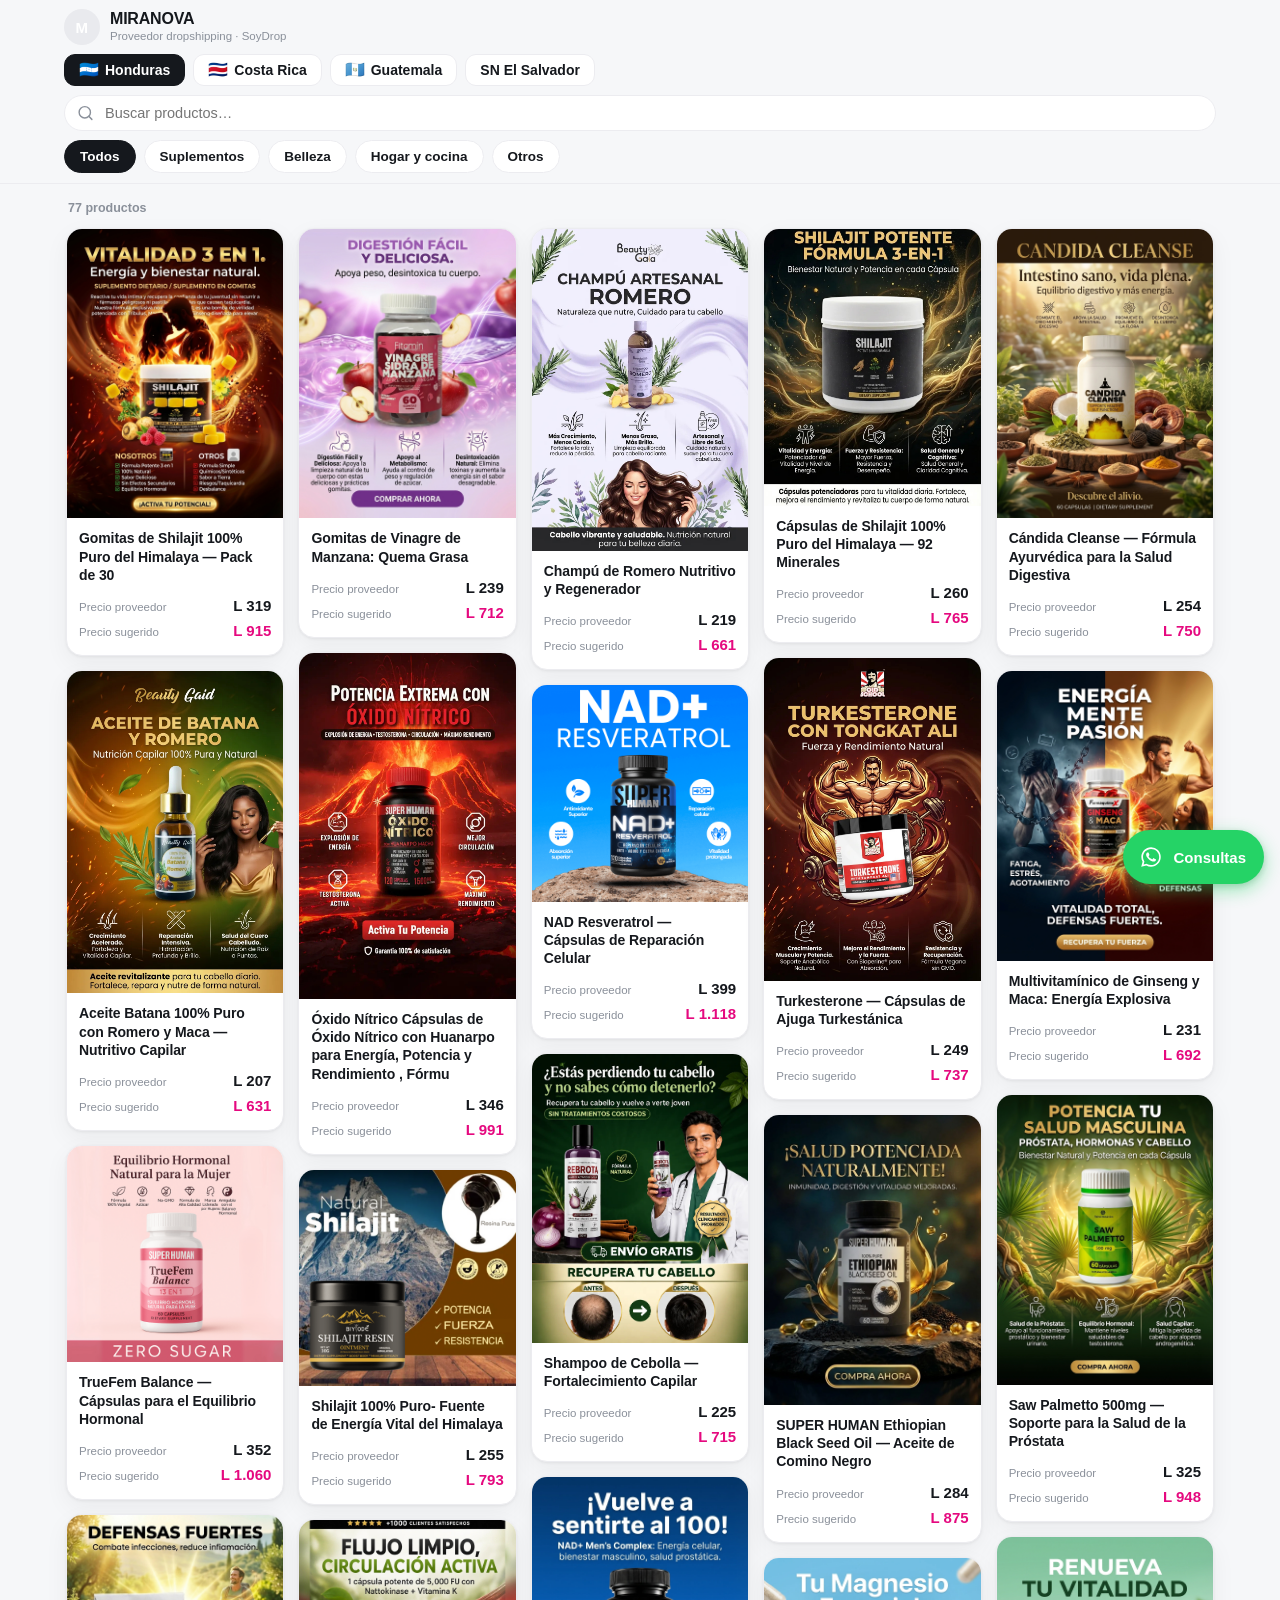
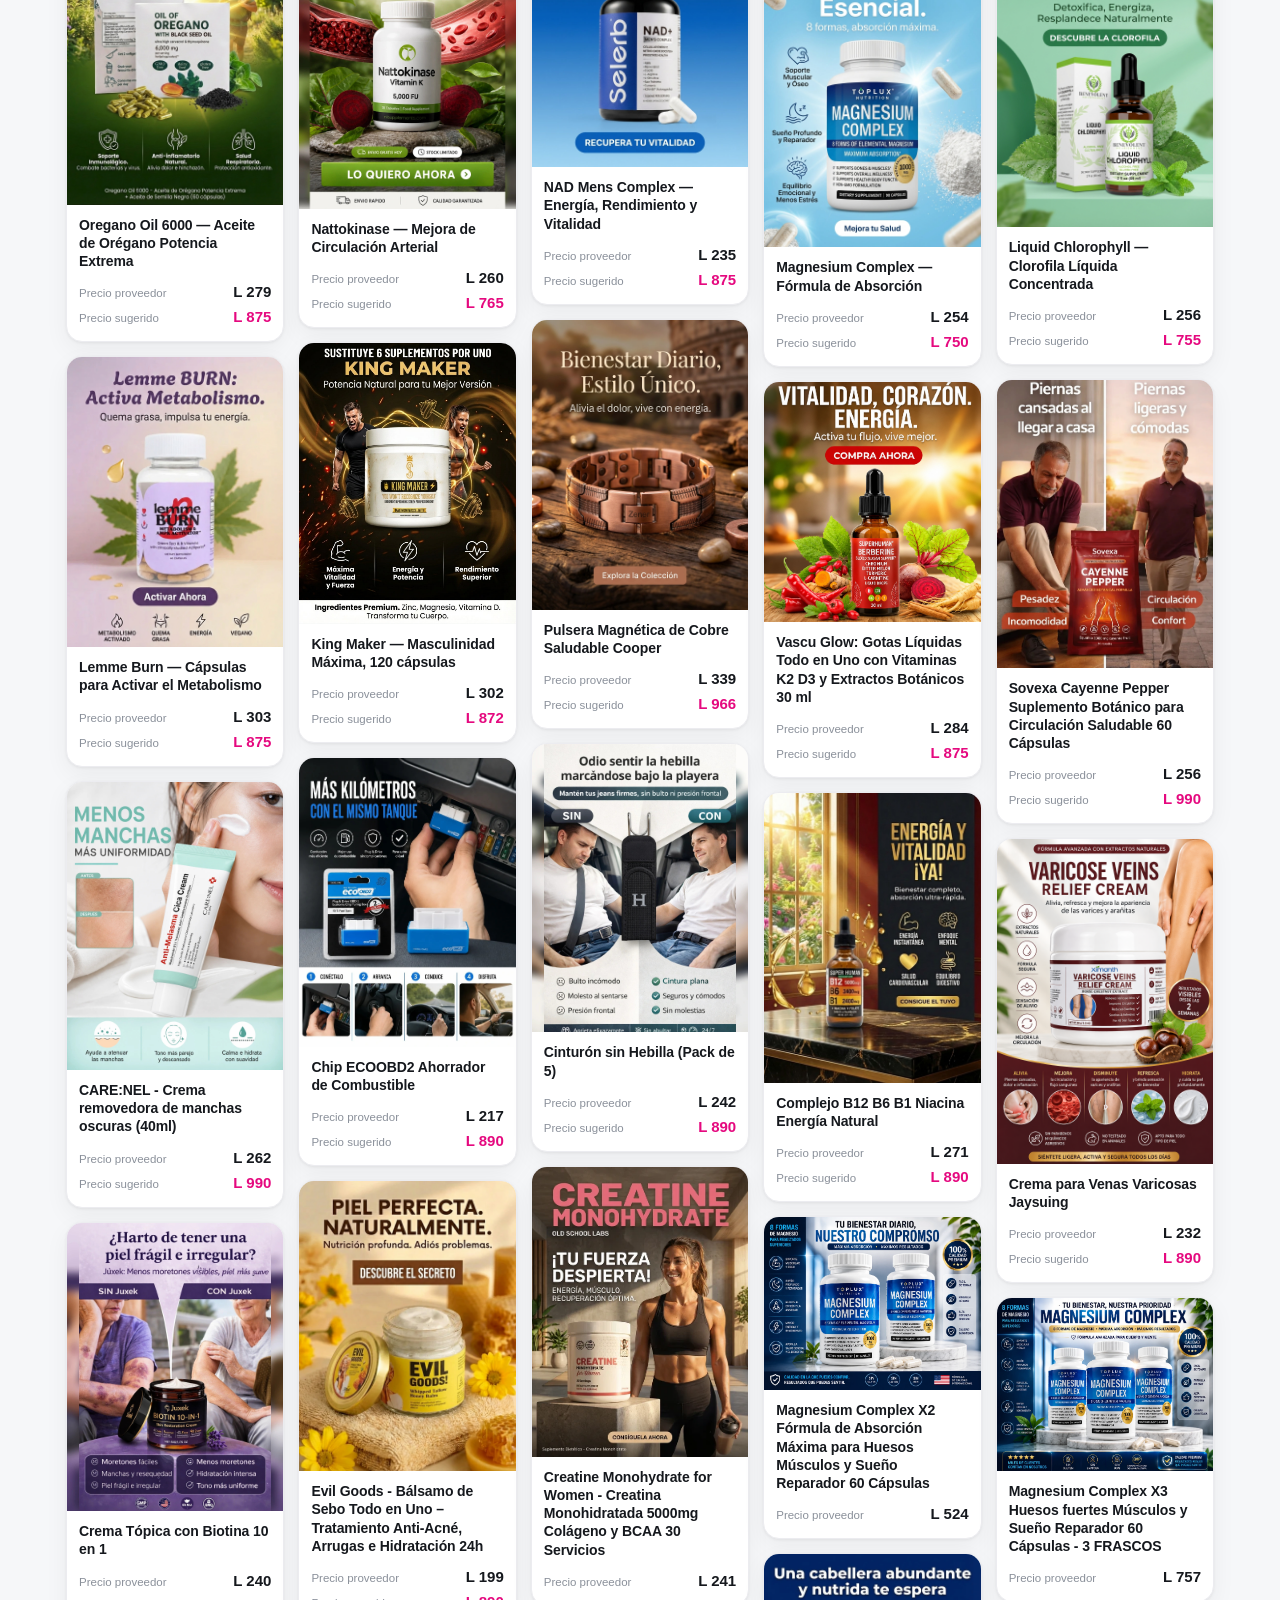
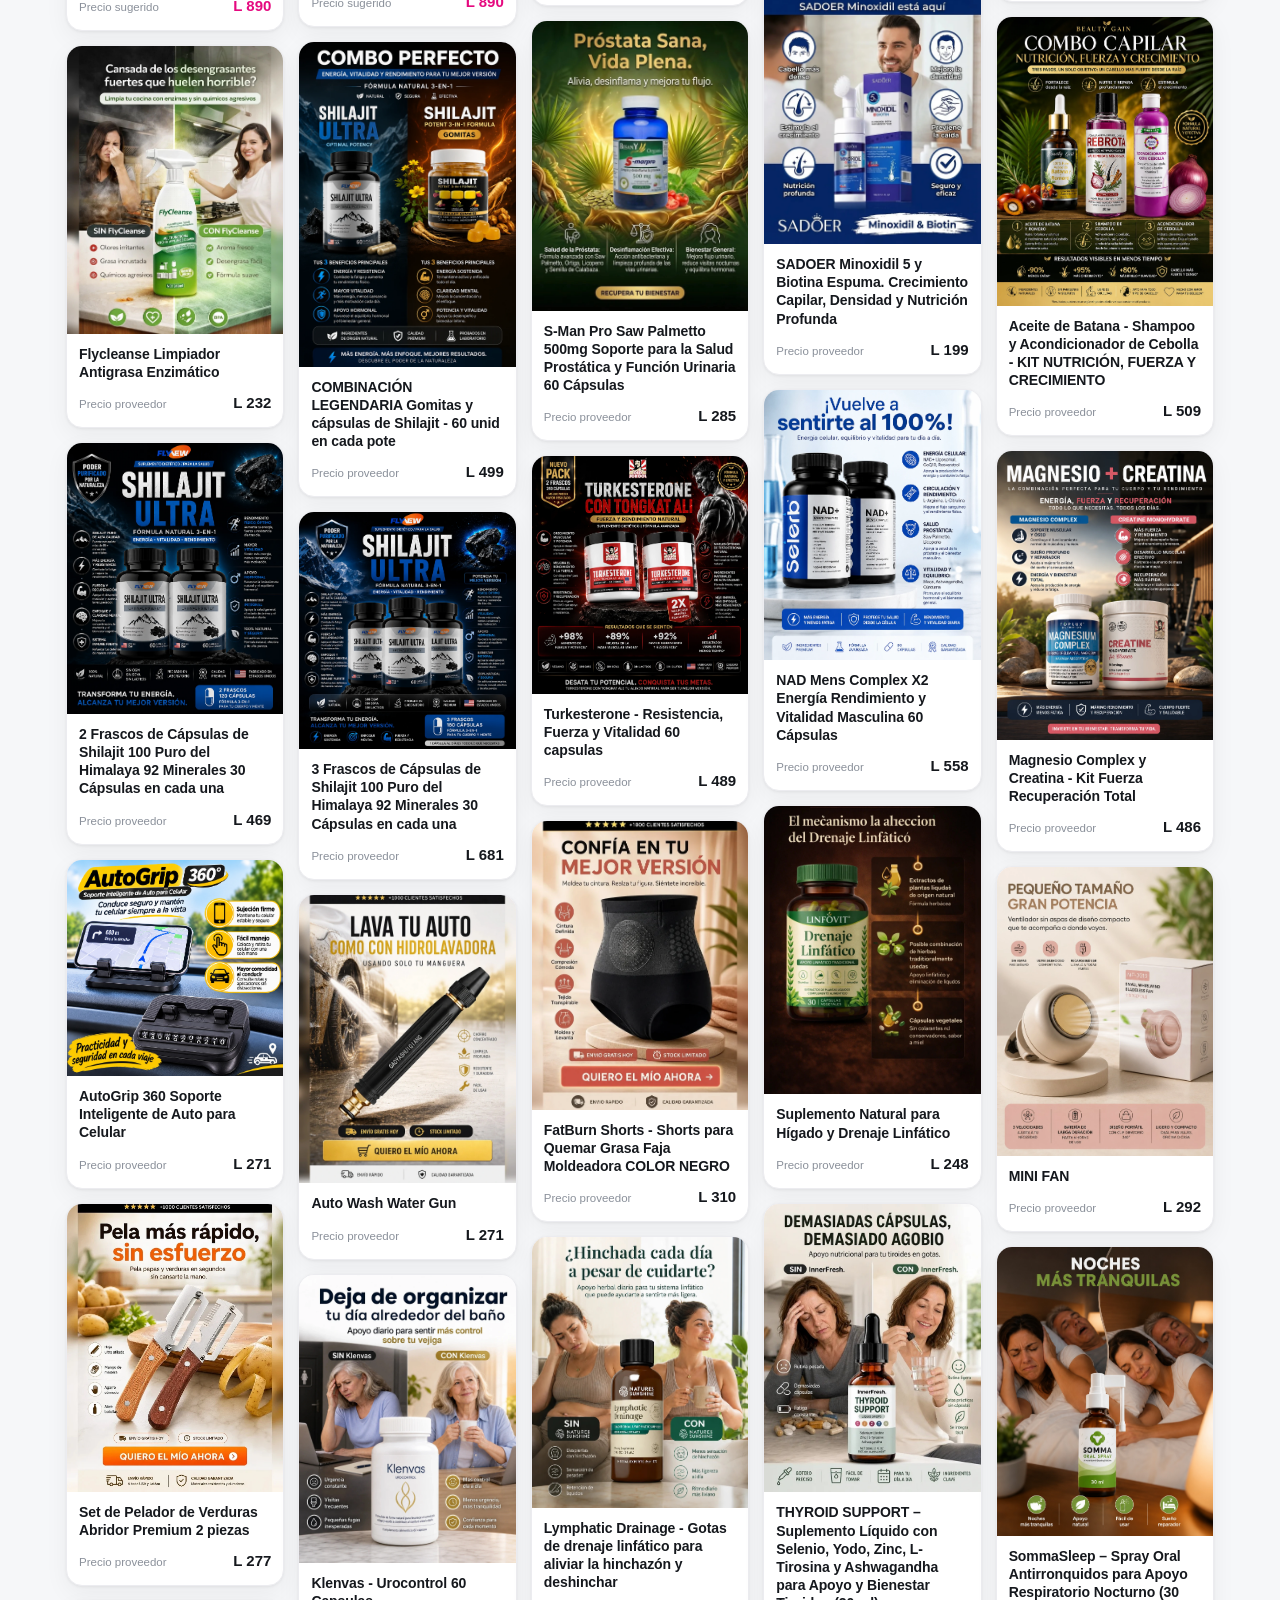
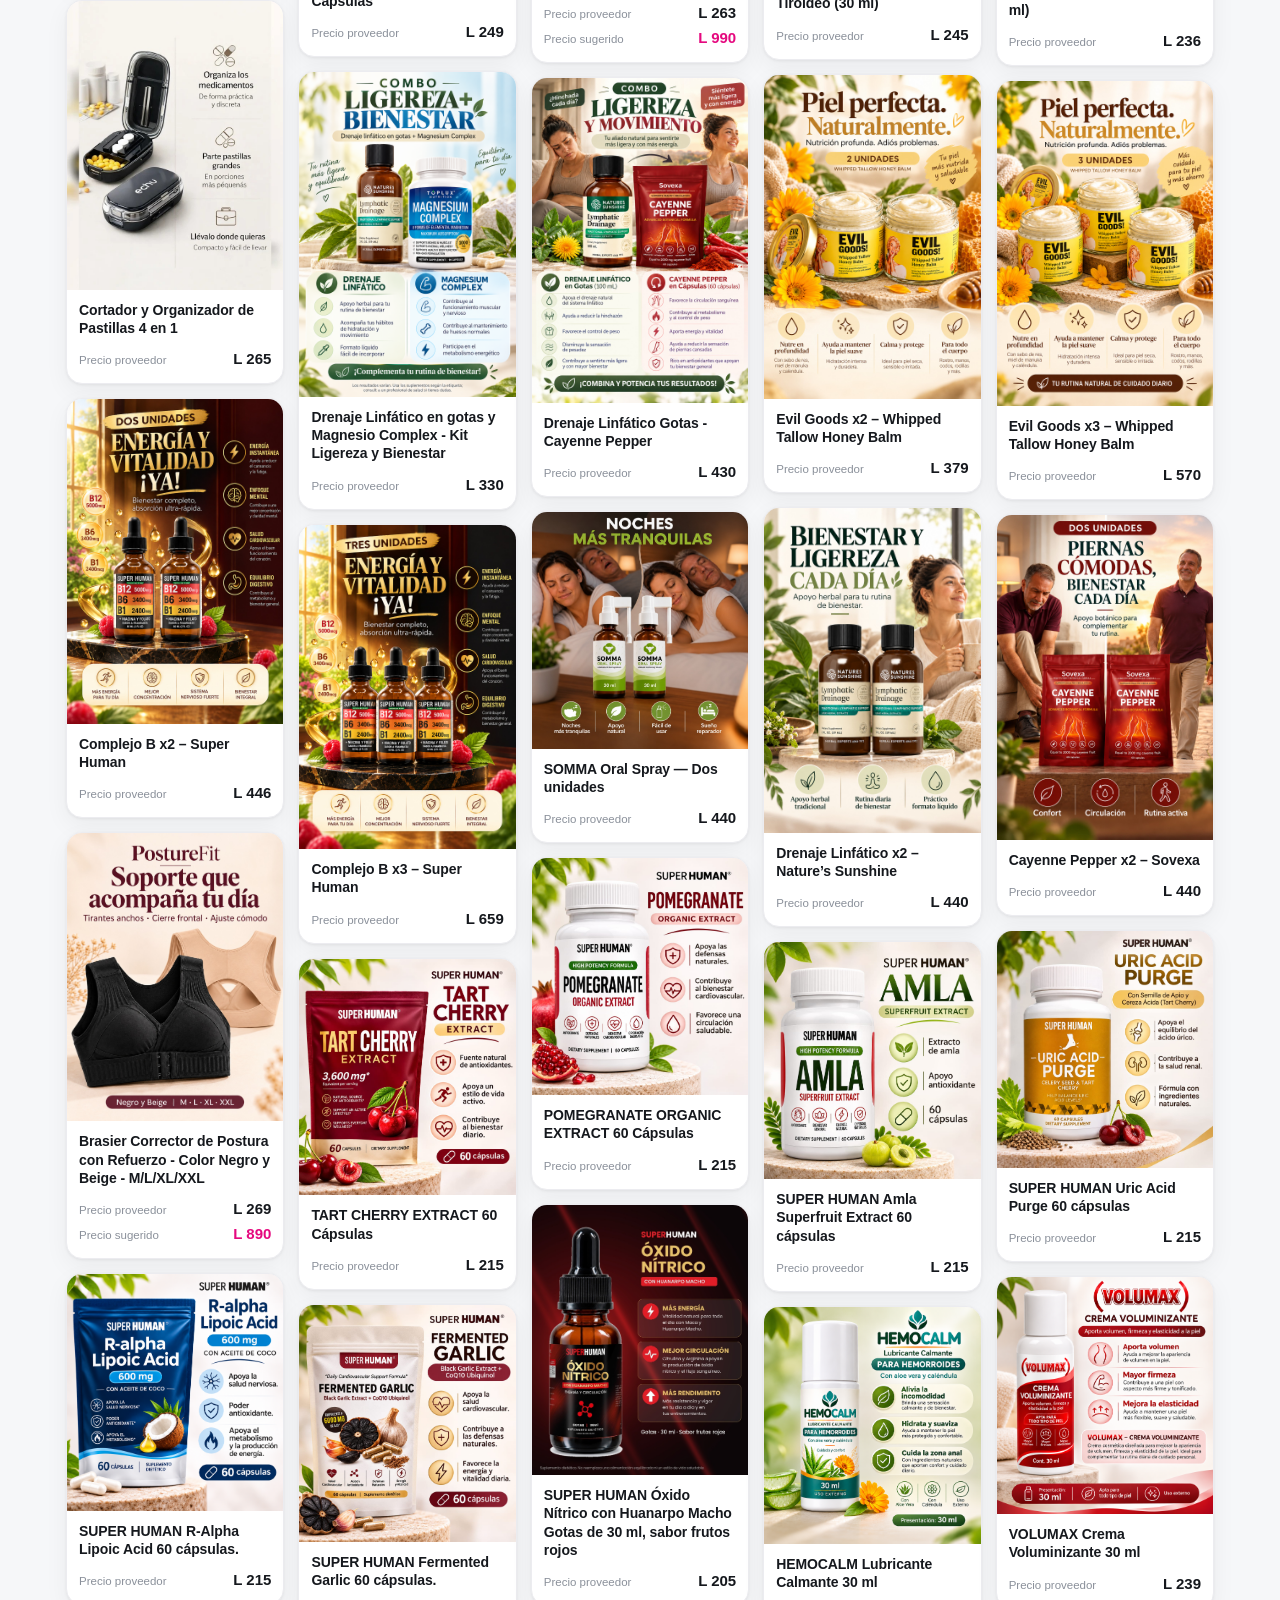
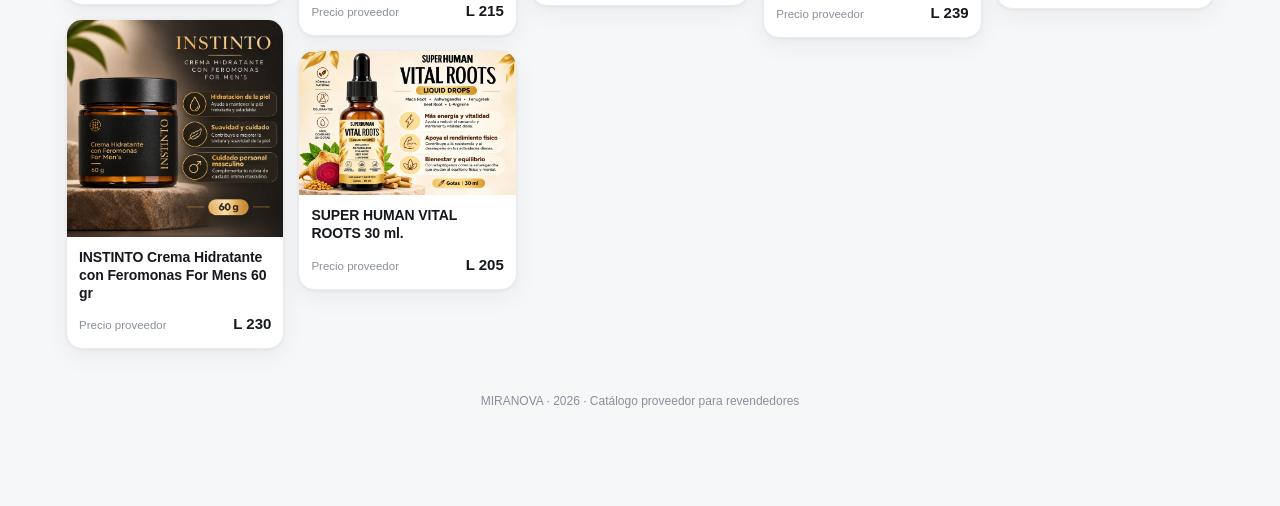
<file: index.html>
<!DOCTYPE html>
<html lang="es">
<head>
  <meta charset="UTF-8" />
  <meta name="viewport" content="width=device-width, initial-scale=1" />
  <title>Catálogo proveedor</title>
  <!-- La raíz redirige a la tienda principal. Cambia el destino si hace falta. -->
  <meta http-equiv="refresh" content="0; url=./miranova/" />
  <link rel="canonical" href="./miranova/" />
  <style>
    body { font-family: -apple-system, BlinkMacSystemFont, "Segoe UI", Roboto, sans-serif;
           background: #f6f7f9; color: #15181d; display: grid; place-items: center;
           min-height: 100vh; margin: 0; }
    a { color: #15181d; }
  </style>
</head>
<body>
  <p>Redirigiendo al catálogo… Si no ocurre, <a href="./miranova/">entra aquí</a>.</p>
  <script>location.replace("./miranova/");</script>
</body>
</html>
</file>
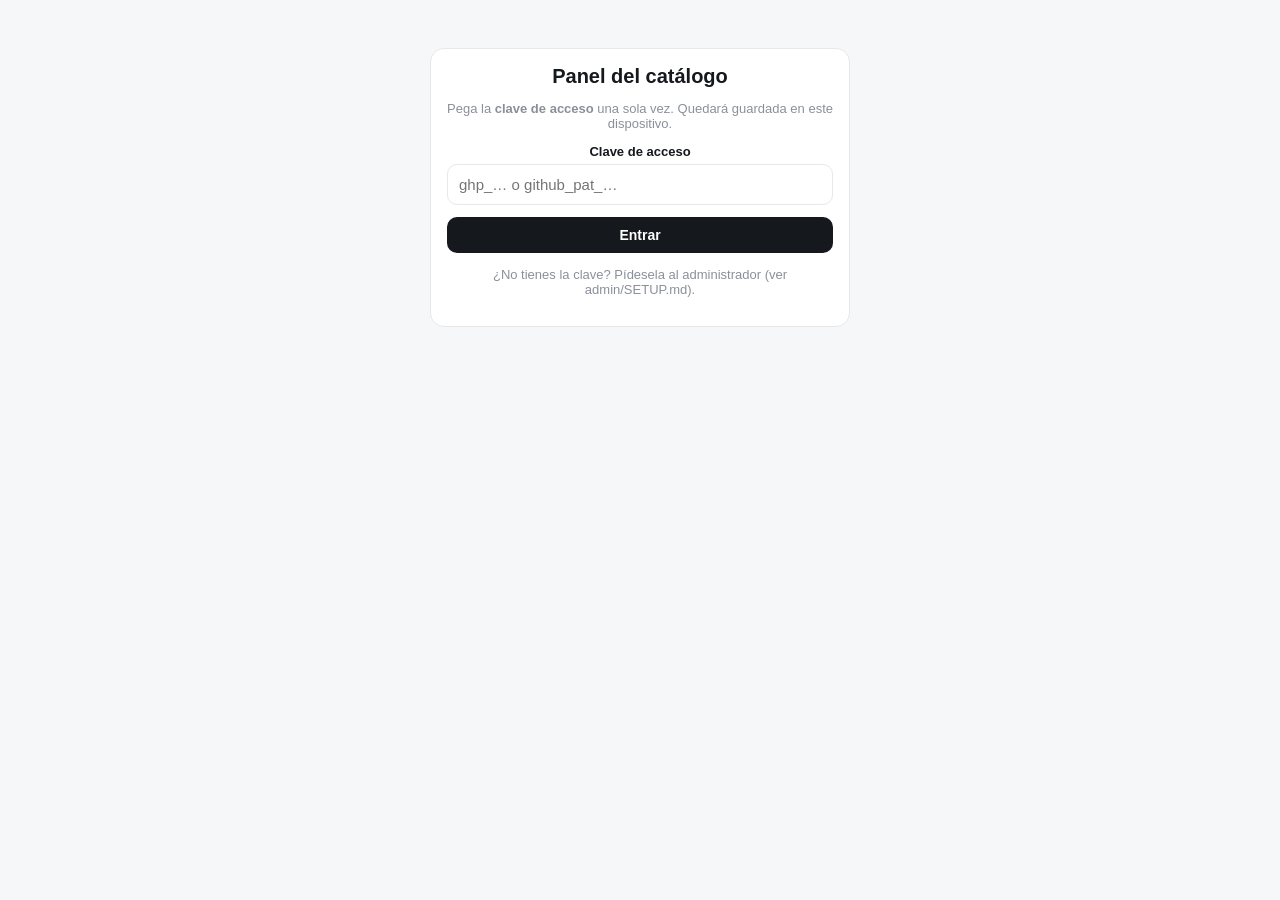
<file: admin/index.html>
<!doctype html>
<html lang="es">
<head>
<meta charset="utf-8" />
<meta name="viewport" content="width=device-width, initial-scale=1, viewport-fit=cover" />
<meta name="robots" content="noindex" />
<title>Panel · Catálogo Drop Miranova</title>
<style>
  :root{ --bg:#f6f7f9; --card:#fff; --text:#15181d; --muted:#8a909a; --line:#e7e8ec;
         --accent:#15181d; --green:#16a34a; --pink:#e5097f; --radius:14px; }
  *{box-sizing:border-box}
  body{margin:0;font-family:-apple-system,BlinkMacSystemFont,"Segoe UI",Roboto,Arial,sans-serif;
       background:var(--bg);color:var(--text);-webkit-font-smoothing:antialiased}
  [hidden]{display:none!important}
  header{position:sticky;top:0;z-index:5;background:#fff;border-bottom:1px solid var(--line);padding:12px 16px;
         display:flex;align-items:center;gap:10px}
  header .title{font-weight:800;font-size:16px}
  header .spacer{flex:1}
  button{font-family:inherit;cursor:pointer}
  .btn{border:none;border-radius:10px;padding:10px 14px;font-weight:700;font-size:14px}
  .btn-primary{background:var(--accent);color:#fff}
  .btn-green{background:var(--green);color:#fff}
  .btn-ghost{background:#fff;border:1px solid var(--line);color:var(--text)}
  .btn-danger{background:#fff;border:1px solid #f0c4c4;color:#c0392b}
  main{max-width:1400px;margin:0 auto;padding:16px}
  .tabs{display:flex;gap:8px;overflow-x:auto;padding-bottom:4px;margin-bottom:14px}
  .tab{flex:0 0 auto;border:1.5px solid var(--line);background:#fff;border-radius:11px;padding:8px 14px;
       font-weight:700;font-size:14px;white-space:nowrap}
  .tab[aria-pressed="true"]{background:var(--accent);color:#fff;border-color:var(--accent)}
  .tab-add{border-style:dashed;color:var(--green)}
  .section-label{font-size:11.5px;font-weight:800;letter-spacing:.06em;text-transform:uppercase;
       color:var(--muted);margin:0 0 6px;display:flex;gap:10px;align-items:baseline;flex-wrap:wrap}
  .page-url{text-transform:none;letter-spacing:0;font-weight:600;color:#1d6ad6;text-decoration:none;
       overflow-wrap:anywhere}
  /* Productos en tarjetas tipo Pinterest: renderList() las reparte en columnas
     (2 en el teléfono, 3 desde 700px, 4 desde 1000px, 5 desde 1250px: mismos
     cortes que el catálogo público) */
  #list.masonry{display:flex;align-items:flex-start;gap:12px}
  .mcol{flex:1 1 0;min-width:0;display:flex;flex-direction:column;gap:12px}
  @media (min-width:700px){ #list.masonry,.mcol{gap:14px} }
  .pcard{background:var(--card);
       border:1px solid var(--line);border-radius:var(--radius);overflow:hidden}
  .pcard .thumb{display:block;width:100%;height:auto;background:#eee}
  .pcard .nophoto{aspect-ratio:1/1;display:grid;place-items:center;background:#f0f1f4;color:var(--muted);
       font-size:13px;font-weight:700}
  .pcard .info{padding:12px 12px 10px}
  .pcard .name{font-weight:700;font-size:14px;line-height:1.3}
  .pcard .meta{color:var(--muted);font-size:12.5px;margin-top:6px}
  .pcard .acts{display:flex;gap:6px;padding:0 12px 12px}
  .pcard .acts .icon-btn:first-child{flex:1}
  .icon-btn{border:1px solid var(--line);background:#fff;border-radius:9px;padding:8px 10px;font-size:13px;font-weight:700}
  label{display:block;font-size:13px;font-weight:700;margin:12px 0 5px}
  input,textarea,select{width:100%;border:1px solid var(--line);border-radius:10px;padding:11px;font-size:15px;
       font-family:inherit;background:#fff;outline:none}
  input:focus,textarea:focus,select:focus{border-color:#cfd2da}
  textarea{min-height:72px;resize:vertical}
  .grid2{display:grid;grid-template-columns:1fr 1fr;gap:10px}
  .card{background:var(--card);border:1px solid var(--line);border-radius:var(--radius);padding:16px}
  .muted{color:var(--muted);font-size:13px}
  .center{max-width:420px;margin:48px auto;text-align:center}
  .center h1{font-size:20px;margin:0 0 6px}
  .toast{position:fixed;left:50%;bottom:20px;transform:translateX(-50%);background:#15181d;color:#fff;
         padding:12px 18px;border-radius:999px;font-weight:700;font-size:14px;z-index:50;box-shadow:0 8px 24px rgba(0,0,0,.25)}
  .preview-img{width:96px;height:96px;border-radius:12px;object-fit:cover;border:1px solid var(--line);margin-top:6px;background:#eee}
  .spin{width:26px;height:26px;border:3px solid var(--line);border-top-color:var(--accent);border-radius:50%;
        animation:s .8s linear infinite;margin:30px auto}
  @keyframes s{to{transform:rotate(360deg)}}
  .bar{display:flex;gap:10px;align-items:center;margin-bottom:14px}
  .bar .count{color:var(--muted);font-size:13px;font-weight:600}
  a.link{color:var(--pink)}

  /* Branding del header */
  .brand-mini{display:flex;align-items:center;gap:9px;min-width:0}
  .logo{width:30px;height:30px;border-radius:8px;background:var(--accent);color:var(--pink);
        display:grid;place-items:center;font-weight:800;font-size:16px;flex:0 0 auto}
  header a.btn{text-decoration:none}
  /* Buscador */
  .admin-search{margin-bottom:14px}
  /* Chip de categoría en cada fila */
  .pcard .meta{display:flex;align-items:center;gap:8px;flex-wrap:wrap}
  .cat{display:inline-block;background:#f0f1f4;color:#555;border-radius:999px;
       padding:2px 9px;font-size:11px;font-weight:700}
  .drop-link{display:inline-block;color:#1d6ad6;font-weight:700;font-size:11.5px;text-decoration:none;
       background:#eaf2fe;border-radius:999px;padding:2px 9px}
  .drop-link:hover{text-decoration:underline}
  .drop-missing{font-size:11px;color:#b98900;background:#fff4d6;border-radius:999px;padding:2px 9px;font-weight:700}
  .prices{margin-top:6px;font-size:13px;line-height:1.55}
  .plabel{color:var(--muted)}
  .prices b{color:var(--text);font-weight:800}
  .prices b.psug{color:var(--pink)}
  /* Modal de confirmación */
  .modal-backdrop{position:fixed;inset:0;background:rgba(8,10,14,.5);z-index:60;
       display:flex;align-items:center;justify-content:center;padding:20px}
  .modal{background:#fff;border-radius:18px;max-width:380px;width:100%;padding:22px;text-align:center;
       box-shadow:0 20px 60px rgba(0,0,0,.3)}
  .modal-icon{font-size:34px}
  .modal h3{margin:8px 0 4px;font-size:18px}
  .modal .modal-actions{display:flex;gap:10px;margin-top:18px}
  .modal .modal-actions .btn{flex:1}
  .btn-del-confirm{background:#dc2626;color:#fff;border:none}
  /* Modal del formulario (editar/agregar) */
  .modal-form{max-width:560px;width:100%;max-height:90vh;overflow-y:auto;text-align:left;position:relative}
  .modal-form h2{font-size:18px}
  .modal-x{position:absolute;top:10px;right:12px;border:none;background:#f0f1f4;border-radius:50%;
       width:32px;height:32px;font-size:20px;line-height:1;color:#333;display:grid;place-items:center}
</style>
</head>
<body>

<!-- LOGIN -->
<section id="login" class="center" hidden>
  <div class="card">
    <h1>Panel del catálogo</h1>
    <p class="muted">Pega la <b>clave de acceso</b> una sola vez. Quedará guardada en este dispositivo.</p>
    <label for="token">Clave de acceso</label>
    <input id="token" type="password" placeholder="ghp_… o github_pat_…" autocomplete="off" />
    <div style="height:12px"></div>
    <button class="btn btn-primary" id="login-btn" style="width:100%">Entrar</button>
    <p id="login-err" class="muted" style="color:#c0392b" hidden></p>
    <p class="muted" style="margin-top:14px">¿No tienes la clave? Pídesela al administrador (ver <span class="link">admin/SETUP.md</span>).</p>
  </div>
</section>

<!-- APP -->
<div id="app" hidden>
  <header>
    <div class="brand-mini">
      <span class="logo">M</span>
      <span class="title">Panel del catálogo</span>
    </div>
    <span class="spacer"></span>
    <a class="btn btn-ghost" id="view-link" href="../soydrop/" target="_blank" rel="noopener">Ver catálogo ↗</a>
    <button class="btn btn-ghost" id="logout">Salir</button>
  </header>
  <main>
    <div class="section-label">Plataforma <a class="page-url" id="page-url" target="_blank" rel="noopener"></a></div>
    <div id="ptabs" class="tabs"></div>
    <div class="section-label">País</div>
    <div id="tabs" class="tabs"></div>

    <!-- LISTA -->
    <section id="list-view">
      <div class="bar">
        <button class="btn btn-green" id="add-btn">+ Agregar producto</button>
        <span class="spacer" style="flex:1"></span>
        <span class="count" id="count"></span>
      </div>
      <input id="search" class="admin-search" type="search" placeholder="🔎 Buscar producto…" autocomplete="off" />
      <div id="list"></div>
    </section>

    <!-- FORM (popup) -->
    <div class="modal-backdrop" id="form-view" hidden>
      <div class="modal modal-form">
        <button class="modal-x" id="form-x" aria-label="Cerrar">×</button>
        <h2 id="form-title" style="margin:0 0 4px">Nuevo producto</h2>
        <p class="muted" id="form-country" style="margin:0 0 8px"></p>
        <label>Título *</label>
        <input id="f-title" type="text" placeholder="Nombre del producto" />
        <label>Descripción</label>
        <textarea id="f-desc" placeholder="Reseña corta para el detalle"></textarea>
        <div class="grid2">
          <div>
            <label>Precio proveedor <span id="lbl-prov" class="muted"></span></label>
            <input id="f-prov" type="number" step="0.01" inputmode="decimal" />
          </div>
          <div>
            <label>Precio sugerido <span id="lbl-sug" class="muted"></span></label>
            <input id="f-sug" type="number" step="0.01" inputmode="decimal" />
          </div>
        </div>
        <label>Categoría</label>
        <select id="f-cat">
          <option value="suplementos">Suplementos</option>
          <option value="belleza">Belleza</option>
          <option value="hogar">Hogar y cocina</option>
          <option value="otros">Otros</option>
        </select>
        <label><span id="lbl-drop">Link del producto</span> <span class="muted">(URL del producto en la plataforma)</span></label>
        <input id="f-drop" type="url" inputmode="url" placeholder="https://…" autocomplete="off" />
        <label>Foto del producto</label>
        <input id="f-img" type="file" accept="image/*" />
        <img id="f-preview" class="preview-img" hidden alt="" />
        <div style="height:16px"></div>
        <div style="display:flex;gap:10px">
          <button class="btn btn-green" id="save-btn">Guardar</button>
          <button class="btn btn-ghost" id="cancel-btn">Cancelar</button>
        </div>
      </div>
    </div>

    <!-- NUEVO PAÍS (popup) -->
    <div class="modal-backdrop" id="country-view" hidden>
      <div class="modal modal-form">
        <button class="modal-x" id="country-x" aria-label="Cerrar">×</button>
        <h2 style="margin:0 0 4px">Nuevo país</h2>
        <p class="muted" id="country-hint" style="margin:0 0 8px"></p>
        <label for="c-name">Nombre del país *</label>
        <input id="c-name" type="text" placeholder="Ej.: El Salvador" autocomplete="off" />
        <label for="c-flag">Bandera <span class="muted">(emoji, opcional)</span></label>
        <input id="c-flag" type="text" placeholder="🇸🇻" autocomplete="off" maxlength="8" />
        <label for="c-cur">Moneda</label>
        <select id="c-cur"></select>
        <div style="height:16px"></div>
        <div style="display:flex;gap:10px">
          <button class="btn btn-green" id="c-save">Agregar país</button>
          <button class="btn btn-ghost" id="c-cancel">Cancelar</button>
        </div>
      </div>
    </div>

    <!-- NUEVA PLATAFORMA (popup) -->
    <div class="modal-backdrop" id="platform-view" hidden>
      <div class="modal modal-form">
        <button class="modal-x" id="platform-x" aria-label="Cerrar">×</button>
        <h2 style="margin:0 0 4px">Nueva plataforma</h2>
        <p class="muted" style="margin:0 0 8px">Tendrá su propio catálogo con su propia dirección web, y sus propios países y productos.</p>
        <label for="pl-name">Nombre de la plataforma *</label>
        <input id="pl-name" type="text" placeholder="Ej.: Rocket" autocomplete="off" />
        <p class="muted" style="margin:6px 0 0">Dirección: <b id="pl-url">…</b></p>
        <label for="pl-cta">Texto del botón del producto <span class="muted">(opcional)</span></label>
        <input id="pl-cta" type="text" placeholder="Ver en …" autocomplete="off" />
        <div style="height:16px"></div>
        <div style="display:flex;gap:10px">
          <button class="btn btn-green" id="pl-save">Agregar plataforma</button>
          <button class="btn btn-ghost" id="pl-cancel">Cancelar</button>
        </div>
      </div>
    </div>

    <div id="loading" hidden><div class="spin"></div></div>
  </main>
</div>

<!-- Modal de confirmación de borrado (2 pasos) -->
<div class="modal-backdrop" id="del-modal" hidden>
  <div class="modal" role="alertdialog" aria-modal="true">
    <div class="modal-icon">🗑️</div>
    <h3>¿Eliminar este producto?</h3>
    <p class="muted" id="del-name" style="margin:4px 0 0"></p>
    <p class="muted" style="margin:8px 0 0">Esta acción no se puede deshacer.</p>
    <div class="modal-actions">
      <button class="btn btn-ghost" id="del-cancel">Cancelar</button>
      <button class="btn btn-del-confirm" id="del-confirm">Sí, eliminar</button>
    </div>
  </div>
</div>

<script>
/* ============================================================================
   Panel de administración del Catálogo Drop Miranova.
   Edita los productos por país y guarda directo en GitHub (sin servidor).
   La "clave de acceso" es un token de GitHub guardado solo en este navegador.
   ============================================================================ */
(function(){
  "use strict";
  var REPO = "frankzk/catalgo-drop-miranova";
  var BRANCH = "claude/new-session-pm108s";
  var IMG_DIR = "miranova/data/images/";      // ruta en el repositorio
  var IMG_PREFIX = "data/images/";            // ruta guardada en el JSON
  // Plataformas (SoyDrop, Dropi…): miranova/data/platforms.json. Cada una tiene
  // su página /<id>/ y su propia lista de países (countriesPath), y cada país
  // su propio archivo de productos. Todo lo leen también los catálogos.
  var DATA_ROOT = "miranova/";
  var PLATFORMS_FILE = DATA_ROOT + "data/platforms.json";
  var PAGE_TEMPLATE = "soydrop/index.html";   // plantilla para páginas nuevas
  var RESERVED_IDS = ["admin","miranova","kenku","data","soydrop","dropi","assets","images"];
  var DEFAULT_PLATFORMS = [
    { id:"soydrop", label:"SoyDrop", countriesPath:"data/countries.json", ctaText:"Ver en SoyDrop.com" }
  ];
  var platformList = DEFAULT_PLATFORMS.slice();
  var platformsSha = null;
  var platform = platformList[0];
  var CURRENCIES = [
    ["HNL","L","Lempira (Honduras)"], ["CRC","₡","Colón (Costa Rica)"], ["GTQ","Q","Quetzal (Guatemala)"],
    ["USD","$","Dólar (El Salvador, Ecuador, Panamá…)"], ["NIO","C$","Córdoba (Nicaragua)"],
    ["PAB","B/.","Balboa (Panamá)"], ["MXN","$","Peso mexicano"], ["DOP","RD$","Peso dominicano"],
    ["COP","$","Peso colombiano"], ["PEN","S/","Sol (Perú)"], ["CLP","$","Peso chileno"],
    ["ARS","$","Peso argentino"], ["BOB","Bs","Boliviano"], ["PYG","₲","Guaraní (Paraguay)"],
    ["UYU","$U","Peso uruguayo"], ["EUR","€","Euro (España)"]
  ];
  var countryList = [];                           // formato del catálogo
  var countriesSha = null;
  var COUNTRIES = [];                             // formato del panel (derivado)
  function syncCountries(){
    COUNTRIES = countryList.map(function(c){
      return { id:c.id, name:c.label, label:(c.flag?c.flag+" ":"")+c.label,
               file:DATA_ROOT+c.productsPath, currency:c.currency, sym:c.symbol||c.currency };
    });
  }
  var API = "https://api.github.com/repos/" + REPO;
  var SITE_IMG_BASE = "../miranova/";  // para previsualizar imágenes existentes desde /admin

  var CAT_LABELS = { suplementos:"Suplementos", belleza:"Belleza", hogar:"Hogar y cocina", otros:"Otros" };
  var token = localStorage.getItem("miranova_token") || "";
  var active = null;   // país activo (null si la plataforma aún no tiene países)
  var state = {};  // por archivo de país: { products, sha }
  var editIndex = -1;
  var delIndex = -1;
  var searchTerm = "";
  var pendingImageDataUrl = null;

  var $ = function(id){ return document.getElementById(id); };

  /* --------- helpers base64 / utf8 --------- */
  function b64EncodeUtf8(str){
    var bytes = new TextEncoder().encode(str), bin = "";
    for (var i=0;i<bytes.length;i++) bin += String.fromCharCode(bytes[i]);
    return btoa(bin);
  }
  function b64DecodeUtf8(b64){
    var bin = atob(b64.replace(/\n/g,"")), bytes = new Uint8Array(bin.length);
    for (var i=0;i<bin.length;i++) bytes[i] = bin.charCodeAt(i);
    return new TextDecoder().decode(bytes);
  }
  function slugify(s){
    return (s||"producto").toLowerCase().normalize("NFD").replace(/[\u0300-\u036f]/g,"")
      .replace(/[^a-z0-9]+/g,"-").replace(/^-+|-+$/g,"").slice(0,40) || "producto";
  }

  /* --------- GitHub API --------- */
  function gh(path, opts){
    opts = opts || {};
    return fetch(API + path, {
      method: opts.method || "GET",
      headers: {
        "Authorization": "Bearer " + token,
        "Accept": "application/vnd.github+json",
        "Content-Type": "application/json"
      },
      body: opts.body ? JSON.stringify(opts.body) : undefined
    });
  }
  function getFile(repoPath){
    return gh("/contents/" + repoPath + "?ref=" + encodeURIComponent(BRANCH)).then(function(r){
      if (r.status === 404) return { json:{products:[]}, sha:null };
      if (!r.ok) throw new Error("No se pudo leer " + repoPath + " (" + r.status + ")");
      return r.json().then(function(d){
        var obj = JSON.parse(b64DecodeUtf8(d.content));
        return { json: obj, sha: d.sha };
      });
    });
  }
  function putFile(repoPath, contentStr, sha, message){
    var body = { message: message, content: b64EncodeUtf8(contentStr), branch: BRANCH };
    if (sha) body.sha = sha;
    return gh("/contents/" + repoPath, { method:"PUT", body: body }).then(function(r){
      if (!r.ok) return r.json().then(function(e){ throw new Error(e.message || "Error al guardar"); });
      return r.json();
    });
  }
  function putImage(repoPath, base64, message){
    var body = { message: message, content: base64, branch: BRANCH };
    return gh("/contents/" + repoPath, { method:"PUT", body: body }).then(function(r){
      if (!r.ok) return r.json().then(function(e){ throw new Error(e.message || "Error al subir la foto"); });
      return r.json();
    });
  }

  /* --------- UI --------- */
  function toast(msg){
    var t = document.createElement("div"); t.className="toast"; t.textContent=msg;
    document.body.appendChild(t); setTimeout(function(){ t.remove(); }, 3200);
  }
  function showLoading(on){ $("loading").hidden = !on; }

  function renderTabs(){
    $("ptabs").innerHTML = platformList.map(function(p){
      return '<button class="tab" data-pid="'+esc(p.id)+'" aria-pressed="'+(p.id===platform.id)+'">'+esc(p.label)+'</button>';
    }).join("") + '<button class="tab tab-add" id="add-platform">+ Plataforma</button>';
    $("tabs").innerHTML = COUNTRIES.map(function(c){
      return '<button class="tab" data-id="'+esc(c.id)+'" aria-pressed="'+(!!active && c.id===active.id)+'">'+esc(c.label)+'</button>';
    }).join("") + '<button class="tab tab-add" id="add-country">+ País</button>';
    var url = pageUrl(platform.id);
    $("view-link").href = "../" + platform.id + "/";
    $("page-url").href = url; $("page-url").textContent = url.replace(/^https:\/\//, "");
  }
  function pageUrl(id){
    return location.origin + location.pathname.replace(/admin\/?(index\.html)?$/, "") + id + "/";
  }

  /* --------- plataformas --------- */
  function countriesFile(){ return DATA_ROOT + platform.countriesPath; }
  function loadPlatforms(){
    return getFile(PLATFORMS_FILE).then(function(res){
      var list = res.json && res.json.platforms;
      if (Array.isArray(list) && list.length) platformList = list;
      platformsSha = res.sha;
      var saved = localStorage.getItem("miranova_platform");
      platform = platformList.filter(function(p){ return p.id===saved; })[0] || platformList[0];
    });
  }
  // Cambia de plataforma: carga su lista de países y el primer país.
  function selectPlatform(p){
    platform = p; active = null; countryList = []; countriesSha = null; syncCountries();
    try { localStorage.setItem("miranova_platform", p.id); } catch(e){}
    searchTerm = ""; $("search").value = "";
    showLoading(true); $("list").innerHTML = ""; renderTabs();
    return loadCountries().then(function(){ renderTabs(); loadCountry(); })
      .catch(function(e){ showLoading(false); alert(e.message); });
  }
  function openPlatformForm(){
    $("pl-name").value = ""; $("pl-cta").value = ""; $("pl-url").textContent = "…";
    $("platform-view").hidden = false; $("pl-name").focus();
  }
  function closePlatformForm(){ $("platform-view").hidden = true; }
  function addPlatform(){
    var name = $("pl-name").value.trim();
    if(!name){ alert("Escribe el nombre de la plataforma."); return; }
    var id = slugify(name);
    if(platformList.some(function(p){ return p.id===id; })){ alert("Esa plataforma ya existe."); return; }
    if(RESERVED_IDS.indexOf(id)!==-1){ alert("Ese nombre está reservado; prueba con otro."); return; }
    var entry = { id:id, label:name, countriesPath:"data/"+id+"/countries.json",
                  ctaText: $("pl-cta").value.trim() || ("Ver en " + name) };
    var btn = $("pl-save"); btn.disabled = true; btn.textContent = "Guardando…";
    function done(){ btn.disabled = false; btn.textContent = "Agregar plataforma"; }
    // 1) su lista de países (vacía), 2) su página /<id>/ copiando la de
    // SoyDrop con otra plataforma, 3) la lista de plataformas.
    var cfile = DATA_ROOT + entry.countriesPath;
    getFile(cfile).then(function(res){
      if(res.sha) return;
      return putFile(cfile, JSON.stringify({ countries: [] }, null, 2) + "\n", null, "admin: crear plataforma " + name);
    }).then(function(){
      return gh("/contents/" + id + "/index.html?ref=" + encodeURIComponent(BRANCH)).then(function(r){
        if(r.ok) return;
        return getRaw(PAGE_TEMPLATE).then(function(html){
          html = html.replace('CATALOG_PLATFORM = "soydrop"', 'CATALOG_PLATFORM = "' + id + '"')
                     .replace('/soydrop/"', '/' + id + '/"');
          return putFile(id + "/index.html", html, null, "admin: página de " + name);
        });
      });
    }).then(function(){
      return savePlatforms(platformList.concat([entry]), "admin: agregar plataforma " + name);
    }).then(function(){
      done(); closePlatformForm();
      selectPlatform(platformList.filter(function(p){ return p.id===id; })[0]);
      toast("✅ Plataforma agregada. Su página estará lista en ~1 minuto.");
    }).catch(function(e){ done(); alert("Error: "+e.message); });
  }
  function savePlatforms(list, message){
    var contentStr = JSON.stringify({ platforms: list }, null, 2) + "\n";
    return putFile(PLATFORMS_FILE, contentStr, platformsSha, message).then(function(resp){
      platformList = list; platformsSha = resp.content.sha;
    });
  }
  function getRaw(repoPath){
    return gh("/contents/" + repoPath + "?ref=" + encodeURIComponent(BRANCH)).then(function(r){
      if (!r.ok) throw new Error("No se pudo leer " + repoPath + " (" + r.status + ")");
      return r.json().then(function(d){ return b64DecodeUtf8(d.content); });
    });
  }

  /* --------- países (de la plataforma activa) --------- */
  function loadCountries(){
    return getFile(countriesFile()).then(function(res){
      var list = res.json && res.json.countries;
      countryList = Array.isArray(list) ? list : [];
      countriesSha = res.sha;
      syncCountries();
      active = COUNTRIES.filter(function(c){ return active && c.id===active.id; })[0] || COUNTRIES[0] || null;
    });
  }
  function saveCountries(list, message){
    var contentStr = JSON.stringify({ countries: list }, null, 2) + "\n";
    return putFile(countriesFile(), contentStr, countriesSha, message).then(function(resp){
      countryList = list; countriesSha = resp.content.sha; syncCountries();
    });
  }
  function openCountryForm(){
    $("c-name").value = ""; $("c-flag").value = ""; $("c-cur").value = "USD";
    $("country-hint").textContent = "Se agrega al catálogo de " + platform.label + ", con su propia lista de productos.";
    $("country-view").hidden = false; $("c-name").focus();
  }
  function closeCountryForm(){ $("country-view").hidden = true; }
  function addCountry(){
    var name = $("c-name").value.trim();
    if(!name){ alert("Escribe el nombre del país."); return; }
    var id = slugify(name);
    if(COUNTRIES.some(function(c){ return c.id===id; })){ alert("Ese país ya existe en " + platform.label + "."); return; }
    var cur = CURRENCIES.filter(function(x){ return x[0]===$("c-cur").value; })[0];
    // Los países van junto a la lista de la plataforma: data/<país>.json en
    // SoyDrop, data/dropi/<país>.json en Dropi, etc.
    var dir = platform.countriesPath.replace(/[^\/]*$/, "");
    var entry = { id:id, label:name, flag:$("c-flag").value.trim(), currency:cur[0], symbol:cur[1],
                  productsPath: dir + id + ".json" };
    var btn = $("c-save"); btn.disabled = true; btn.textContent = "Guardando…";
    function done(){ btn.disabled = false; btn.textContent = "Agregar país"; }
    var pfile = DATA_ROOT + entry.productsPath;
    // 1) archivo de productos vacío (si no existe), 2) lista de países.
    getFile(pfile).then(function(res){
      if(res.sha) return;
      return putFile(pfile, JSON.stringify({ products: [] }, null, 2) + "\n",
                     null, "admin: crear catálogo de " + name + " (" + platform.label + ")");
    }).then(function(){
      return saveCountries(countryList.concat([entry]), "admin: agregar país " + name + " (" + platform.label + ")");
    }).then(function(){
      done(); closeCountryForm();
      active = COUNTRIES.filter(function(c){ return c.id===id; })[0];
      searchTerm=""; $("search").value="";
      renderTabs(); loadCountry();
      toast("✅ País agregado. Aparece en el catálogo en ~1 minuto.");
    }).catch(function(e){ done(); alert("Error: "+e.message); });
  }
  // Solo se ofrece con el país vacío; su archivo de productos se conserva.
  function removeCountry(){
    if(!confirm("¿Quitar " + active.name + " del catálogo de " + platform.label + "?")) return;
    var id = active.id;
    showLoading(true);
    saveCountries(countryList.filter(function(c){ return c.id!==id; }), "admin: quitar país " + active.name + " (" + platform.label + ")")
      .then(function(){
        showLoading(false); active = COUNTRIES[0] || null;
        renderTabs(); loadCountry(); toast("País quitado.");
      }).catch(function(e){ showLoading(false); alert("Error: "+e.message); });
  }

  function fmt(n, sym){ if(n==null||n==="") return ""; return sym+" "+Number(n).toLocaleString("es"); }

  function renderList(){
    $("list").className = "";
    $("add-btn").hidden = $("search").hidden = !active;
    if(!active){
      $("count").textContent = "";
      $("list").innerHTML = '<p class="muted">'+esc(platform.label)+' aún no tiene países. Toca “+ País” para agregar el primero.</p>';
      return;
    }
    var st = state[active.file] || { products:[] };
    var ps = st.products || [];
    $("count").textContent = ps.length + (ps.length===1?" producto":" productos");
    if(!ps.length){
      $("list").innerHTML = '<p class="muted">Aún no hay productos en '+esc(active.label)+'. Toca “Agregar producto”.</p>'+
        '<button class="btn btn-danger" id="remove-country">Quitar este país</button>';
      return;
    }
    // Filtro de búsqueda (mantiene el índice real con data-edit/data-del)
    var q = searchTerm.toLowerCase();
    var rows = ps.map(function(p,i){ return { p:p, i:i }; })
      .filter(function(o){ return !q || (o.p.title||"").toLowerCase().indexOf(q) !== -1; });
    if(!rows.length){ $("list").innerHTML = '<p class="muted">No hay productos que coincidan con la búsqueda.</p>'; return; }
    $("list").className = "masonry";
    var cards = rows.map(function(o){
      var p=o.p, i=o.i;
      var img = p.image ? (SITE_IMG_BASE + p.image) : "";
      var cat = p.category ? '<span class="cat">'+esc(CAT_LABELS[p.category]||p.category)+'</span>' : "";
      // Foto a ancho completo con su proporción real (efecto Pinterest).
      return '<div class="pcard">'+
        (img?'<img class="thumb" src="'+esc(img)+'" alt="" loading="lazy" onerror="this.hidden=true;this.nextSibling.hidden=false">'+
             '<div class="nophoto" hidden>Sin foto</div>'
            :'<div class="nophoto">Sin foto</div>')+
        '<div class="info"><div class="name">'+esc(p.title||"(sin título)")+'</div>'+
        '<div class="meta">'+cat+
          (p.boxville?'<a class="drop-link" href="'+esc(p.boxville)+'" target="_blank" rel="noopener">🔗 Ver en '+esc(platform.label)+'</a>':'<span class="drop-missing">sin link de '+esc(platform.label)+'</span>')+
        '</div>'+
        '<div class="prices">'+
          '<div class="prow"><span class="plabel">Precio proveedor:</span> <b>'+esc(fmt(p.providerPrice,active.sym))+'</b></div>'+
          '<div class="prow"><span class="plabel">Precio sugerido:</span> <b class="psug">'+esc(fmt(p.suggestedPrice,active.sym))+'</b></div>'+
        '</div>'+
        '</div>'+
        '<div class="acts">'+
          '<button class="icon-btn" data-edit="'+i+'">Editar</button>'+
          '<button class="icon-btn" data-del="'+i+'" aria-label="Eliminar">🗑</button>'+
        '</div></div>';
    });
    // Reparto de izquierda a derecha en columnas: ninguna queda vacía.
    var n = listCols = gridColumns(), cols = [];
    for(var c=0;c<n;c++) cols.push([]);
    cards.forEach(function(h,k){ cols[k%n].push(h); });
    $("list").innerHTML = cols.map(function(col){ return '<div class="mcol">'+col.join("")+'</div>'; }).join("");
  }
  function gridColumns(){
    var w = window.innerWidth;
    return w>=1250 ? 5 : w>=1000 ? 4 : w>=700 ? 3 : 2;
  }
  var listCols = 0;
  window.addEventListener("resize", function(){
    if(listCols && gridColumns()!==listCols && $("list").className==="masonry") renderList();
  });
  function esc(s){ return String(s==null?"":s).replace(/[&<>"']/g,function(c){return{"&":"&amp;","<":"&lt;",">":"&gt;",'"':"&quot;","'":"&#39;"}[c];}); }

  function loadCountry(){
    if(!active){ showLoading(false); renderList(); return Promise.resolve(); }
    showLoading(true); $("list").innerHTML="";
    return getFile(active.file).then(function(res){
      var obj = res.json;
      var products = Array.isArray(obj) ? obj : (obj.products || []);
      state[active.file] = { products: products, sha: res.sha };
      showLoading(false); renderList();
    }).catch(function(e){ showLoading(false); alert(e.message); });
  }

  function openForm(index){
    editIndex = (index==null?-1:index);
    pendingImageDataUrl = null;
    var p = editIndex>=0 ? state[active.file].products[editIndex] : {};
    $("form-title").textContent = editIndex>=0 ? "Editar producto" : "Nuevo producto";
    $("form-country").textContent = platform.label + " · " + active.label + " · precios en " + active.sym;
    $("lbl-drop").textContent = "Link en " + platform.label;
    $("lbl-prov").textContent = "("+active.sym+")"; $("lbl-sug").textContent = "("+active.sym+")";
    $("f-title").value = p.title||""; $("f-desc").value = p.description||"";
    $("f-prov").value = p.providerPrice!=null?p.providerPrice:""; $("f-sug").value = p.suggestedPrice!=null?p.suggestedPrice:"";
    $("f-cat").value = p.category||"suplementos";
    $("f-drop").value = p.boxville||"";
    $("f-img").value="";
    var prev=$("f-preview");
    if(p.image){ prev.src = SITE_IMG_BASE + p.image; prev.hidden=false; } else { prev.hidden=true; prev.src=""; }
    $("form-view").hidden=false;            // popup encima de la lista (no cambia de pestaña)
    var mf=document.querySelector(".modal-form"); if(mf) mf.scrollTop=0;
  }
  function closeForm(){ $("form-view").hidden=true; }

  function fileToBase64(file){
    return new Promise(function(res,rej){
      var r=new FileReader();
      r.onload=function(){ var s=r.result; res(s.substring(s.indexOf(",")+1)); };
      r.onerror=rej; r.readAsDataURL(file);
    });
  }

  function save(){
    var title=$("f-title").value.trim();
    if(!title){ alert("El título es obligatorio."); return; }
    var prov=$("f-prov").value, sug=$("f-sug").value;
    var prod = {
      title: title,
      description: $("f-desc").value.trim(),
      category: $("f-cat").value,
      providerPrice: prov===""?null:Number(prov),
      suggestedPrice: sug===""?null:Number(sug),
      currency: active.currency
    };
    var drop = $("f-drop").value.trim();
    if(drop) prod.boxville = drop;
    var existing = editIndex>=0 ? state[active.file].products[editIndex] : null;
    if(existing && existing.image) prod.image = existing.image;

    var imgFile = $("f-img").files[0];
    showLoading(true);
    var saveBtn = $("save-btn"); saveBtn.disabled = true; saveBtn.textContent = "Guardando…";
    function doneSaving(){ saveBtn.disabled = false; saveBtn.textContent = "Guardar"; }

    var step = Promise.resolve();
    if(imgFile){
      var fname = (platform.id==="soydrop" ? "" : platform.id + "-") + active.id + "-" + slugify(title) + "-" + Date.now().toString(36) + ".jpg";
      step = fileToBase64(imgFile).then(function(b64){
        return putImage(IMG_DIR + fname, b64, "admin: foto " + title).then(function(){
          prod.image = IMG_PREFIX + fname;
        });
      });
    }

    step.then(function(){
      var st = state[active.file];
      var products = st.products.slice();
      if(editIndex>=0) products[editIndex]=prod; else products.push(prod);
      var contentStr = JSON.stringify({ products: products }, null, 2) + "\n";
      var msg = (editIndex>=0?"admin: editar ":"admin: agregar ") + title + " ("+platform.id+"/"+active.id+")";
      return putFile(active.file, contentStr, st.sha, msg).then(function(resp){
        st.products = products; st.sha = resp.content.sha;
      });
    }).then(function(){
      doneSaving(); showLoading(false); closeForm(); renderList();
      toast("✅ Guardado. El catálogo se actualiza en ~1 minuto.");
    }).catch(function(e){ doneSaving(); showLoading(false); alert("Error: "+e.message); });
  }

  // Paso 1: abrir el popup de confirmación (no borra nada todavía).
  function askDelete(index){
    delIndex = index;
    var p = state[active.file].products[index];
    $("del-name").textContent = "“" + (p.title || "este producto") + "”";
    $("del-modal").hidden = false;
  }
  function closeDelModal(){ $("del-modal").hidden = true; delIndex = -1; }

  // Paso 2: confirmar -> borrar de verdad.
  function confirmDelete(){
    if(delIndex < 0) return;
    var index = delIndex; closeDelModal();
    var st = state[active.file];
    var p = st.products[index];
    showLoading(true);
    var products = st.products.slice(); products.splice(index,1);
    var contentStr = JSON.stringify({ products: products }, null, 2) + "\n";
    putFile(active.file, contentStr, st.sha, "admin: eliminar "+(p.title||"producto")+" ("+platform.id+"/"+active.id+")").then(function(resp){
      st.products = products; st.sha = resp.content.sha;
      showLoading(false); renderList(); toast("Producto eliminado.");
    }).catch(function(e){ showLoading(false); alert("Error: "+e.message); });
  }

  /* --------- auth --------- */
  function showApp(){
    $("login").hidden=true; $("app").hidden=false;
    showLoading(true);
    loadPlatforms().catch(function(){ /* sin platforms.json: solo SoyDrop */ })
      .then(function(){ selectPlatform(platform); });
  }
  function tryLogin(tok){
    return fetch(API, { headers:{ "Authorization":"Bearer "+tok, "Accept":"application/vnd.github+json" } })
      .then(function(r){ return r.ok; });
  }

  /* --------- eventos --------- */
  $("login-btn").addEventListener("click", function(){
    var tok = $("token").value.trim(); if(!tok) return;
    $("login-err").hidden=true; $("login-btn").textContent="Verificando…";
    tryLogin(tok).then(function(ok){
      $("login-btn").textContent="Entrar";
      if(!ok){ $("login-err").textContent="Clave inválida o sin acceso al repositorio."; $("login-err").hidden=false; return; }
      token=tok; localStorage.setItem("miranova_token", tok); showApp();
    });
  });
  $("token").addEventListener("keydown", function(e){ if(e.key==="Enter") $("login-btn").click(); });
  $("logout").addEventListener("click", function(){
    localStorage.removeItem("miranova_token"); token=""; location.reload();
  });
  $("ptabs").addEventListener("click", function(e){
    if(e.target.closest("#add-platform")){ openPlatformForm(); return; }
    var b=e.target.closest(".tab"); if(!b) return;
    var id=b.getAttribute("data-pid"); if(id===platform.id) return;
    closeForm(); selectPlatform(platformList.filter(function(p){ return p.id===id; })[0]);
  });
  $("tabs").addEventListener("click", function(e){
    if(e.target.closest("#add-country")){ openCountryForm(); return; }
    var b=e.target.closest(".tab"); if(!b) return;
    var id=b.getAttribute("data-id"); if(id===active.id) return;
    active = COUNTRIES.filter(function(c){return c.id===id;})[0];
    searchTerm=""; if($("search")) $("search").value="";
    renderTabs(); closeForm(); loadCountry();
  });
  $("add-btn").addEventListener("click", function(){ openForm(null); });
  $("cancel-btn").addEventListener("click", closeForm);
  $("form-x").addEventListener("click", closeForm);
  $("form-view").addEventListener("click", function(e){ if(e.target===this) closeForm(); });
  $("save-btn").addEventListener("click", save);
  $("list").addEventListener("click", function(e){
    if(e.target.closest("#remove-country")){ removeCountry(); return; }
    var ed=e.target.closest("[data-edit]"); if(ed){ openForm(parseInt(ed.getAttribute("data-edit"),10)); return; }
    var dl=e.target.closest("[data-del]"); if(dl){ askDelete(parseInt(dl.getAttribute("data-del"),10)); }
  });
  // Modal de borrado (2 pasos)
  $("del-cancel").addEventListener("click", closeDelModal);
  $("del-confirm").addEventListener("click", confirmDelete);
  $("del-modal").addEventListener("click", function(e){ if(e.target===this) closeDelModal(); });
  // Modal de nuevo país
  $("c-cur").innerHTML = CURRENCIES.map(function(x){
    return '<option value="'+x[0]+'">'+esc(x[1]+" · "+x[2])+'</option>';
  }).join("");
  $("c-save").addEventListener("click", addCountry);
  $("pl-save").addEventListener("click", addPlatform);
  $("pl-cancel").addEventListener("click", closePlatformForm);
  $("platform-x").addEventListener("click", closePlatformForm);
  $("platform-view").addEventListener("click", function(e){ if(e.target===this) closePlatformForm(); });
  $("pl-name").addEventListener("input", function(){
    var v=this.value.trim(); $("pl-url").textContent = v ? pageUrl(slugify(v)).replace(/^https?:\/\//,"") : "…";
    $("pl-cta").placeholder = "Ver en " + (v || "…");
  });
  $("c-cancel").addEventListener("click", closeCountryForm);
  $("country-x").addEventListener("click", closeCountryForm);
  $("country-view").addEventListener("click", function(e){ if(e.target===this) closeCountryForm(); });
  document.addEventListener("keydown", function(e){
    if(e.key!=="Escape") return;
    if(!$("platform-view").hidden) closePlatformForm();
    else if(!$("country-view").hidden) closeCountryForm();
    else if(!$("del-modal").hidden) closeDelModal();
    else if(!$("form-view").hidden) closeForm();
  });
  // Buscador
  $("search").addEventListener("input", function(){ searchTerm=this.value.trim(); renderList(); });
  $("f-img").addEventListener("change", function(){
    var f=this.files[0], prev=$("f-preview");
    if(f){ prev.src=URL.createObjectURL(f); prev.hidden=false; }
  });

  /* --------- init --------- */
  if(token){ showApp(); } else { $("login").hidden=false; }
})();
</script>
</body>
</html>
</file>
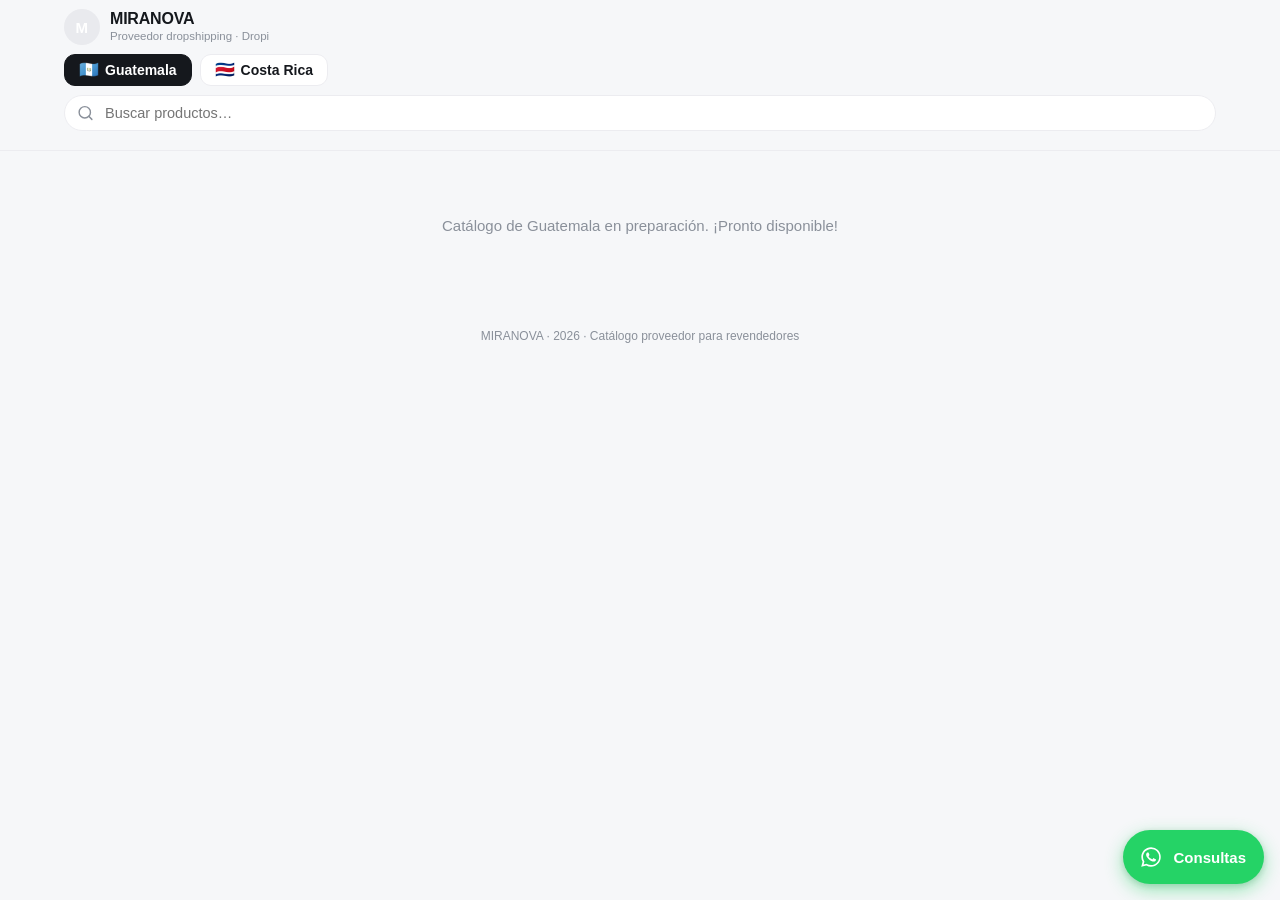
<file: dropi/index.html>
<!DOCTYPE html>
<html lang="es">
<head>
  <meta charset="UTF-8" />
  <meta name="viewport" content="width=device-width, initial-scale=1, viewport-fit=cover, maximum-scale=5" />
  <meta name="theme-color" content="#f6f7f9" />
  <title>Catálogo Drop Miranova</title>
  <meta name="description" content="Catálogo Drop Miranova — proveedor dropshipping. Productos para revender en tu tienda." />

  <!-- Vista previa al compartir (WhatsApp / redes) -->
  <meta property="og:type" content="website" />
  <meta property="og:title" content="Catálogo Drop Miranova" />
  <meta property="og:description" content="Proveedor dropshipping. Productos para revender en tu tienda." />
  <meta property="og:image" content="https://frankzk.github.io/catalgo-drop-miranova/miranova/og-image.jpg?v=1" />
  <meta property="og:url" content="https://frankzk.github.io/catalgo-drop-miranova/dropi/" />
  <meta name="twitter:card" content="summary_large_image" />
  <meta name="twitter:title" content="Catálogo Drop Miranova" />
  <meta name="twitter:description" content="Proveedor dropshipping. Productos para revender en tu tienda." />
  <meta name="twitter:image" content="https://frankzk.github.io/catalgo-drop-miranova/miranova/og-image.jpg?v=1" />

  <link rel="icon" type="image/png" href="../favicon.png?v=1" />
  <link rel="apple-touch-icon" href="../favicon.png?v=1" />
  <link rel="stylesheet" href="../styles.css?v=11" />
</head>
<body>
  <header class="site-header">
    <div class="header-inner">
      <div class="brand">
        <div class="brand-avatar" id="brand-avatar"></div>
        <div class="brand-text">
          <div class="brand-name" id="brand-name">Catálogo</div>
          <div class="brand-sub" id="brand-sub"></div>
        </div>
      </div>

      <p class="headline" id="headline" hidden></p>

      <nav class="country-tabs" id="country-tabs" aria-label="País" hidden></nav>

      <div class="search-wrap">
        <svg viewBox="0 0 24 24" fill="none" stroke="currentColor" stroke-width="2" stroke-linecap="round" stroke-linejoin="round"><circle cx="11" cy="11" r="8"/><path d="m21 21-4.3-4.3"/></svg>
        <input id="search" type="search" placeholder="Buscar productos…" autocomplete="off" />
      </div>

      <nav class="chips" id="chips" aria-label="Categorías"></nav>
    </div>
  </header>

  <main>
    <div class="result-count" id="result-count" hidden></div>
    <div class="status" id="status">
      <div class="spinner"></div>
      Cargando productos…
    </div>
    <section class="grid" id="grid" aria-live="polite"></section>
  </main>

  <footer>
    <span id="footer-note"></span>
  </footer>

  <!-- Botón flotante de WhatsApp (se muestra si config tiene whatsappNumber) -->
  <a class="wa-fab" id="wa-fab" hidden href="#" target="_blank" rel="noopener noreferrer" aria-label="Consultas por WhatsApp">
    <svg viewBox="0 0 32 32" fill="currentColor" aria-hidden="true"><path d="M16.04 4c-6.6 0-11.96 5.36-11.96 11.96 0 2.11.55 4.17 1.6 5.98L4 28l6.22-1.63a11.9 11.9 0 0 0 5.82 1.48h.01c6.6 0 11.96-5.36 11.96-11.96 0-3.2-1.25-6.2-3.5-8.46A11.9 11.9 0 0 0 16.04 4Zm0 21.86h-.01a9.9 9.9 0 0 1-5.04-1.38l-.36-.21-3.69.97.98-3.6-.24-.37a9.86 9.86 0 0 1-1.51-5.27c0-5.48 4.46-9.94 9.95-9.94 2.66 0 5.15 1.04 7.03 2.92a9.88 9.88 0 0 1 2.91 7.03c0 5.48-4.46 9.94-9.94 9.94Zm5.45-7.44c-.3-.15-1.77-.87-2.04-.97-.27-.1-.47-.15-.67.15-.2.3-.77.97-.94 1.17-.17.2-.35.22-.65.07-.3-.15-1.26-.46-2.4-1.48-.89-.79-1.49-1.77-1.66-2.07-.17-.3-.02-.46.13-.61.13-.13.3-.35.45-.52.15-.17.2-.3.3-.5.1-.2.05-.37-.02-.52-.07-.15-.67-1.62-.92-2.22-.24-.58-.49-.5-.67-.51l-.57-.01c-.2 0-.52.07-.8.37-.27.3-1.04 1.02-1.04 2.49 0 1.47 1.07 2.89 1.22 3.09.15.2 2.1 3.2 5.08 4.49.71.31 1.26.49 1.69.62.71.23 1.36.2 1.87.12.57-.08 1.77-.72 2.02-1.42.25-.7.25-1.3.17-1.42-.07-.13-.27-.2-.57-.35Z"/></svg>
    <span class="wa-label">Consultas</span>
  </a>

  <!-- Hoja de detalle (bottom sheet) -->
  <div class="sheet-backdrop" id="sheet-backdrop" hidden></div>
  <aside class="sheet" id="sheet" role="dialog" aria-modal="true" aria-label="Detalle de producto" hidden>
    <div class="sheet-grabber"></div>
    <button class="sheet-close" id="sheet-close" aria-label="Cerrar">×</button>
    <div class="sheet-scroll" id="sheet-scroll">
      <div id="sheet-body"></div>
    </div>
  </aside>

  <!-- Plataforma de este catálogo (la lista vive en miranova/data/platforms.json). -->
  <script>window.CATALOG_PLATFORM = "dropi";</script>
  <script src="../miranova/config.js?v=12"></script>
  <script src="../app.js?v=17"></script>
</body>
</html>
</file>
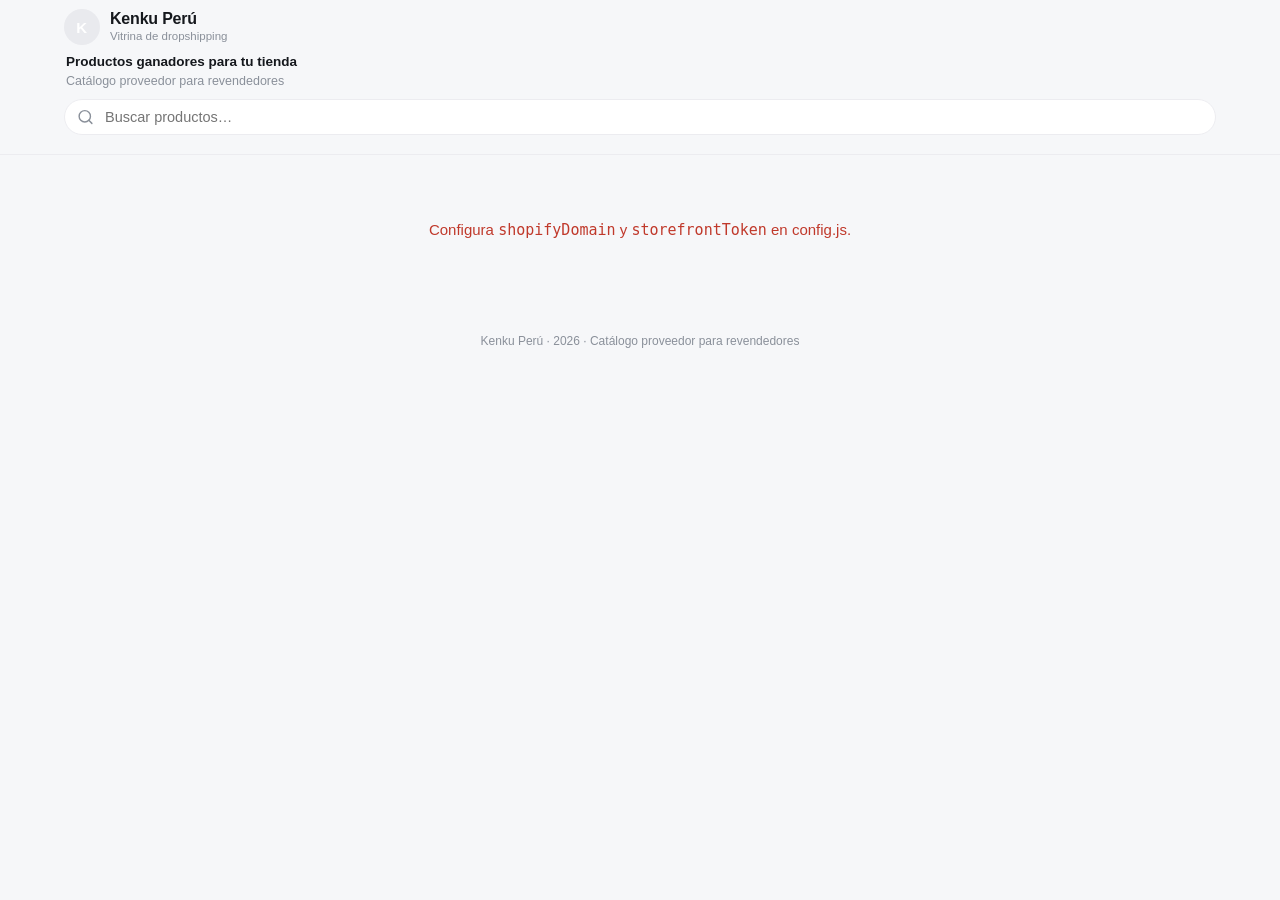
<file: kenku/index.html>
<!DOCTYPE html>
<html lang="es">
<head>
  <meta charset="UTF-8" />
  <meta name="viewport" content="width=device-width, initial-scale=1, viewport-fit=cover, maximum-scale=5" />
  <meta name="theme-color" content="#f6f7f9" />
  <title>Catálogo proveedor</title>
  <meta name="description" content="Catálogo proveedor / vitrina de dropshipping. Conecta cada producto en Boxville." />
  <link rel="stylesheet" href="../styles.css?v=4" />
</head>
<body>
  <header class="site-header">
    <div class="header-inner">
      <div class="brand">
        <div class="brand-avatar" id="brand-avatar"></div>
        <div class="brand-text">
          <div class="brand-name" id="brand-name">Catálogo</div>
          <div class="brand-sub" id="brand-sub"></div>
        </div>
      </div>

      <p class="headline" id="headline" hidden></p>

      <nav class="country-tabs" id="country-tabs" aria-label="País" hidden></nav>

      <div class="search-wrap">
        <svg viewBox="0 0 24 24" fill="none" stroke="currentColor" stroke-width="2" stroke-linecap="round" stroke-linejoin="round"><circle cx="11" cy="11" r="8"/><path d="m21 21-4.3-4.3"/></svg>
        <input id="search" type="search" placeholder="Buscar productos…" autocomplete="off" />
      </div>

      <nav class="chips" id="chips" aria-label="Categorías"></nav>
    </div>
  </header>

  <main>
    <div class="status" id="status">
      <div class="spinner"></div>
      Cargando productos…
    </div>
    <section class="grid" id="grid" aria-live="polite"></section>
  </main>

  <footer>
    <span id="footer-note"></span>
  </footer>

  <!-- Botón flotante de WhatsApp (se muestra si config tiene whatsappNumber) -->
  <a class="wa-fab" id="wa-fab" hidden href="#" target="_blank" rel="noopener noreferrer" aria-label="Consultas por WhatsApp">
    <svg viewBox="0 0 32 32" fill="currentColor" aria-hidden="true"><path d="M16.04 4c-6.6 0-11.96 5.36-11.96 11.96 0 2.11.55 4.17 1.6 5.98L4 28l6.22-1.63a11.9 11.9 0 0 0 5.82 1.48h.01c6.6 0 11.96-5.36 11.96-11.96 0-3.2-1.25-6.2-3.5-8.46A11.9 11.9 0 0 0 16.04 4Zm0 21.86h-.01a9.9 9.9 0 0 1-5.04-1.38l-.36-.21-3.69.97.98-3.6-.24-.37a9.86 9.86 0 0 1-1.51-5.27c0-5.48 4.46-9.94 9.95-9.94 2.66 0 5.15 1.04 7.03 2.92a9.88 9.88 0 0 1 2.91 7.03c0 5.48-4.46 9.94-9.94 9.94Zm5.45-7.44c-.3-.15-1.77-.87-2.04-.97-.27-.1-.47-.15-.67.15-.2.3-.77.97-.94 1.17-.17.2-.35.22-.65.07-.3-.15-1.26-.46-2.4-1.48-.89-.79-1.49-1.77-1.66-2.07-.17-.3-.02-.46.13-.61.13-.13.3-.35.45-.52.15-.17.2-.3.3-.5.1-.2.05-.37-.02-.52-.07-.15-.67-1.62-.92-2.22-.24-.58-.49-.5-.67-.51l-.57-.01c-.2 0-.52.07-.8.37-.27.3-1.04 1.02-1.04 2.49 0 1.47 1.07 2.89 1.22 3.09.15.2 2.1 3.2 5.08 4.49.71.31 1.26.49 1.69.62.71.23 1.36.2 1.87.12.57-.08 1.77-.72 2.02-1.42.25-.7.25-1.3.17-1.42-.07-.13-.27-.2-.57-.35Z"/></svg>
    <span class="wa-label">Consultas</span>
  </a>

  <!-- Hoja de detalle (bottom sheet) -->
  <div class="sheet-backdrop" id="sheet-backdrop" hidden></div>
  <aside class="sheet" id="sheet" role="dialog" aria-modal="true" aria-label="Detalle de producto" hidden>
    <div class="sheet-grabber"></div>
    <button class="sheet-close" id="sheet-close" aria-label="Cerrar">×</button>
    <div class="sheet-scroll" id="sheet-scroll">
      <div id="sheet-body"></div>
    </div>
  </aside>

  <script src="config.js?v=4"></script>
  <script src="../app.js?v=4"></script>
</body>
</html>
</file>
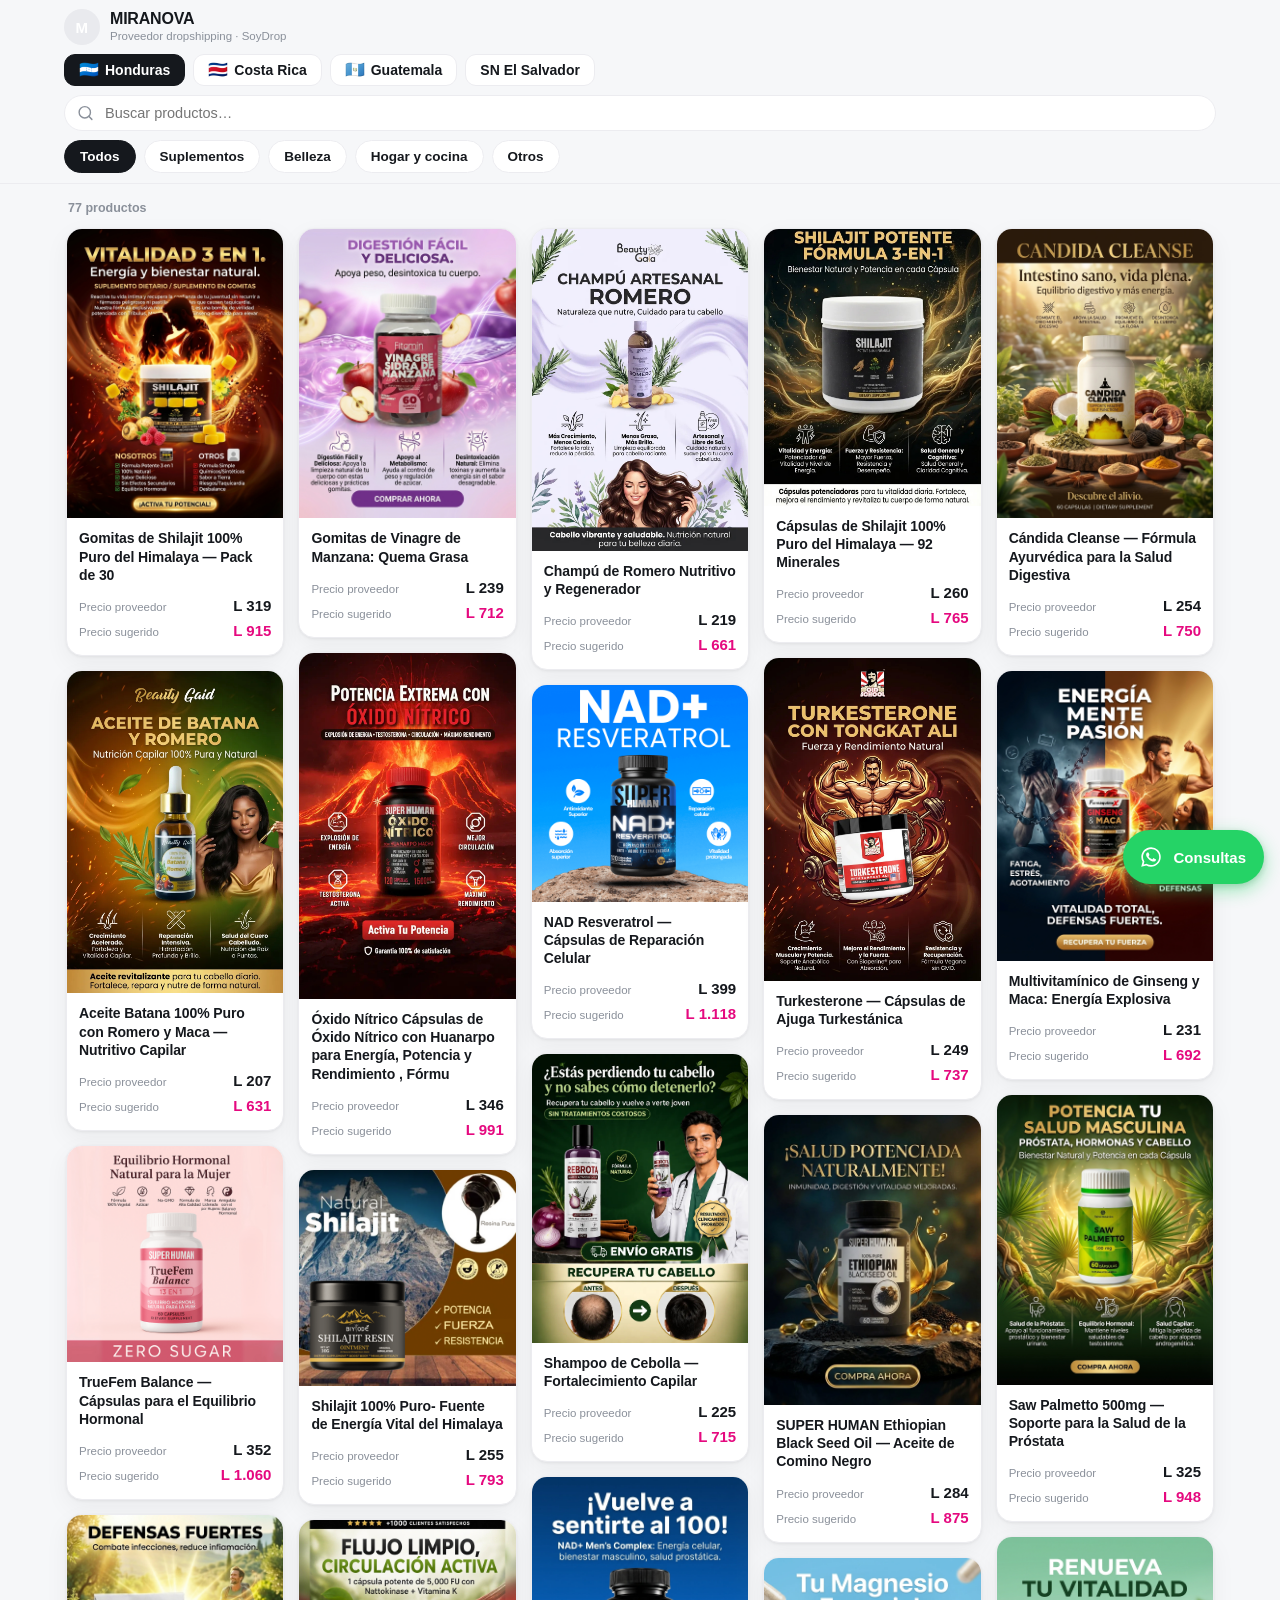
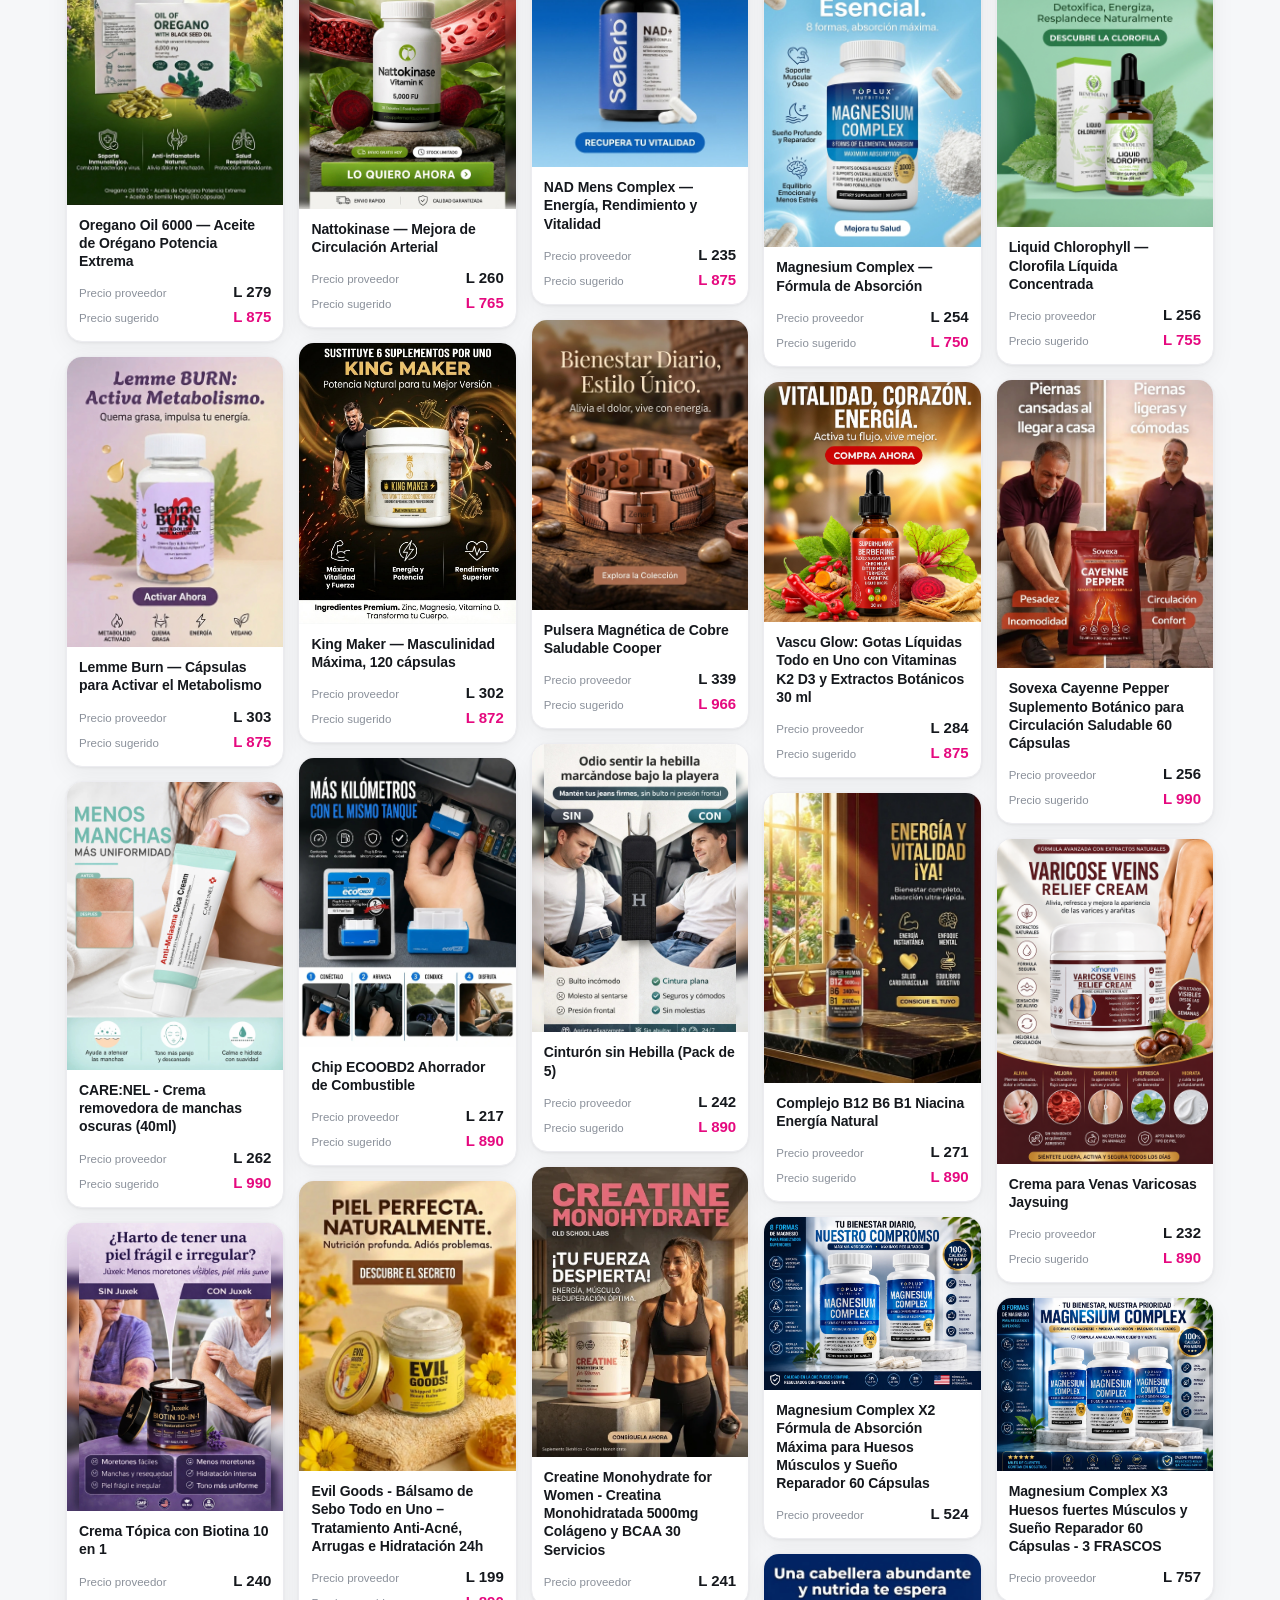
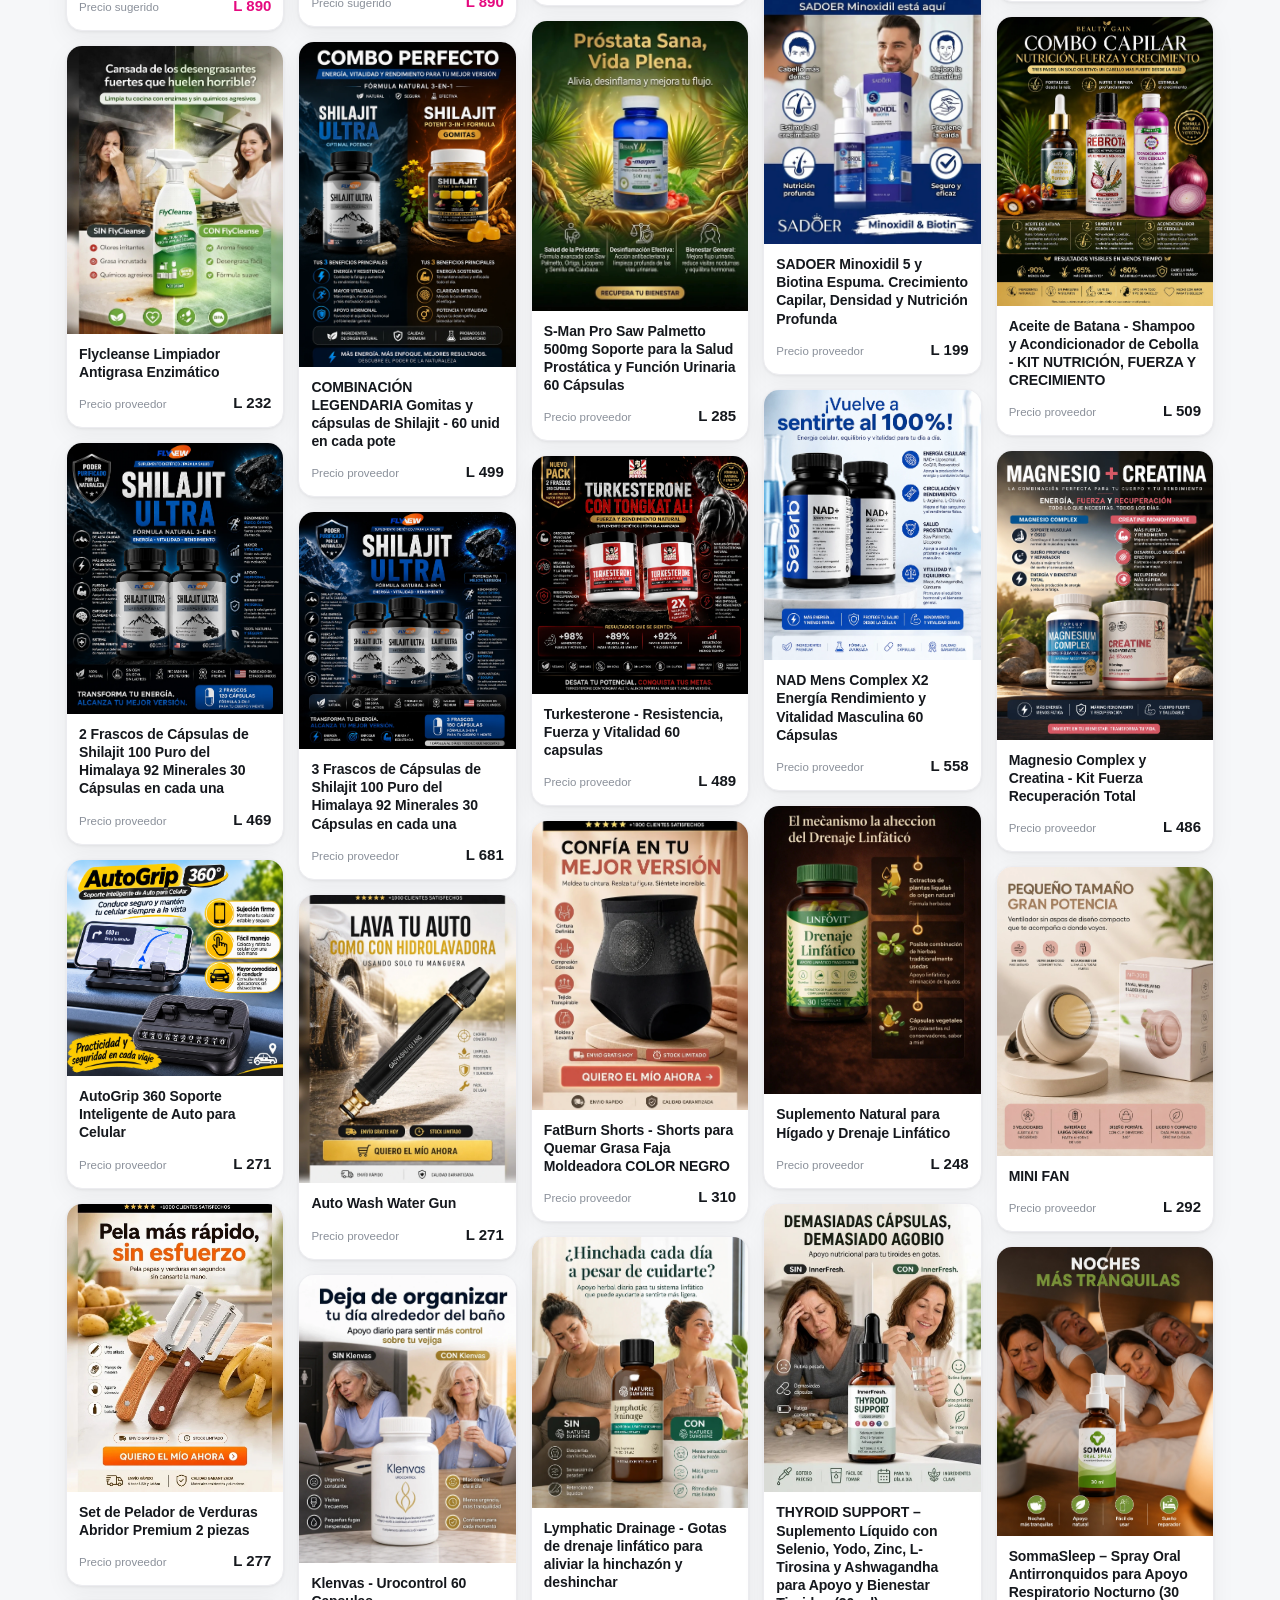
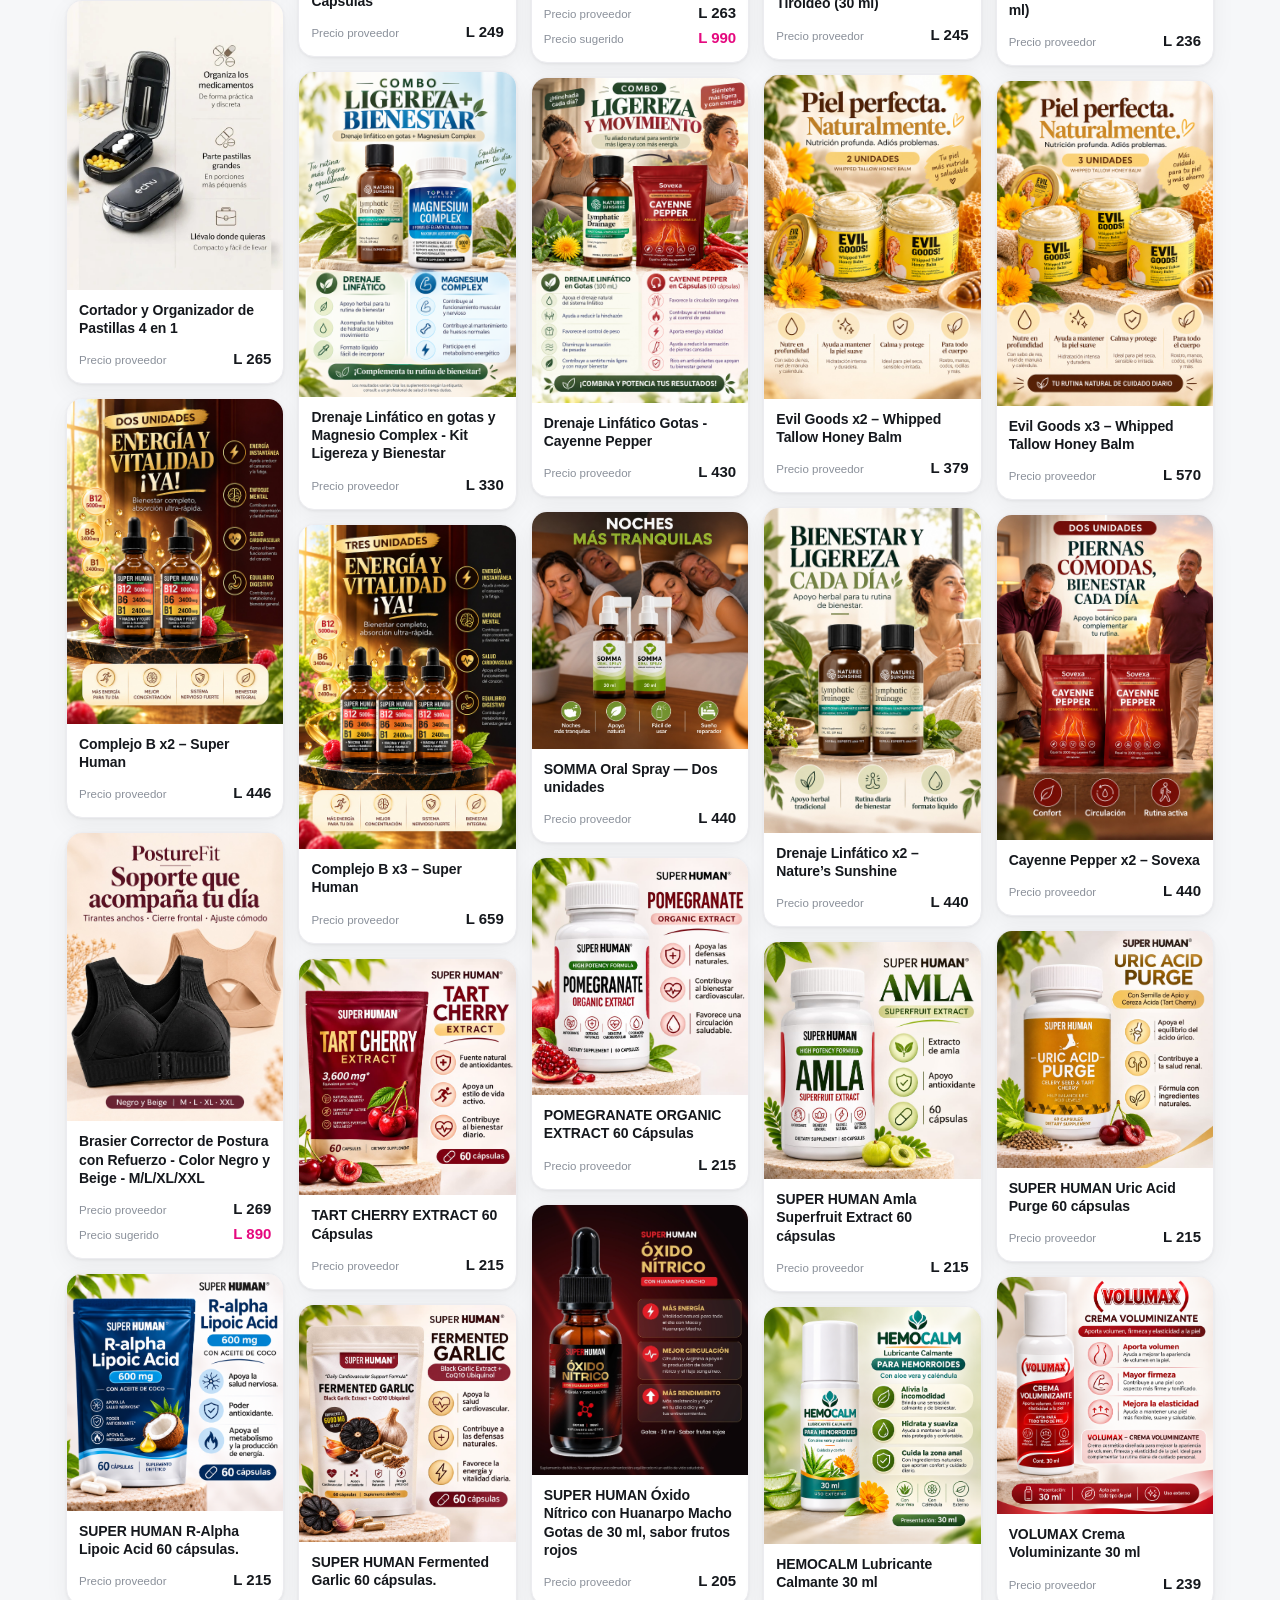
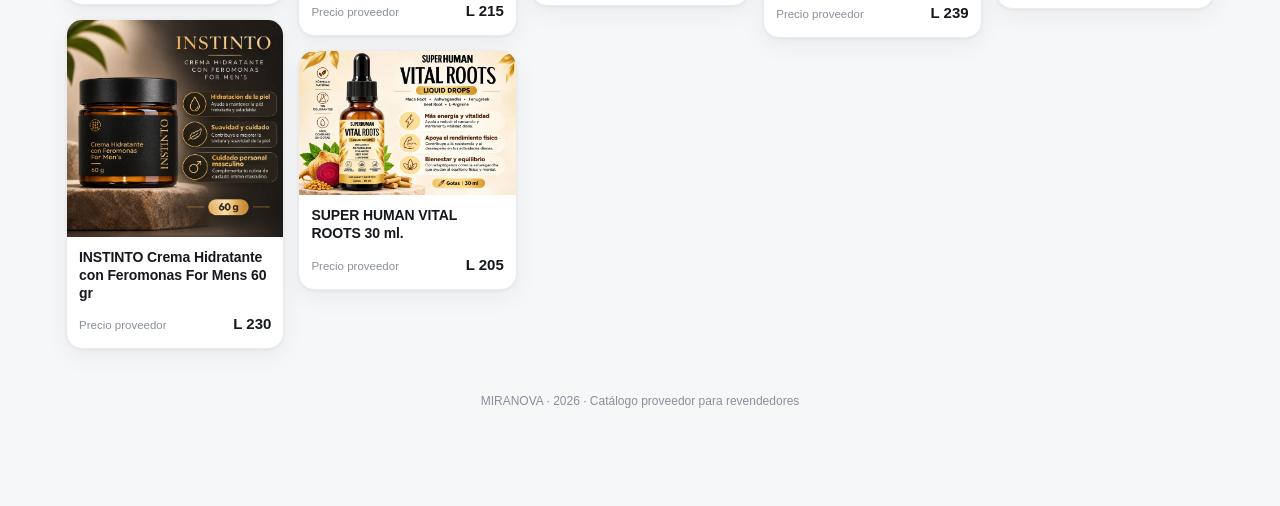
<file: miranova/index.html>
<!DOCTYPE html>
<html lang="es">
<head>
  <meta charset="UTF-8" />
  <meta name="viewport" content="width=device-width, initial-scale=1, viewport-fit=cover, maximum-scale=5" />
  <meta name="theme-color" content="#f6f7f9" />
  <title>Catálogo Drop Miranova</title>
  <meta name="description" content="Catálogo Drop Miranova — proveedor dropshipping. Productos para revender en tu tienda." />

  <!-- Vista previa al compartir (WhatsApp / redes) -->
  <meta property="og:type" content="website" />
  <meta property="og:title" content="Catálogo Drop Miranova" />
  <meta property="og:description" content="Proveedor dropshipping. Productos para revender en tu tienda." />
  <meta property="og:image" content="https://frankzk.github.io/catalgo-drop-miranova/miranova/og-image.jpg?v=1" />
  <meta property="og:url" content="https://frankzk.github.io/catalgo-drop-miranova/miranova/" />
  <meta name="twitter:card" content="summary_large_image" />
  <meta name="twitter:title" content="Catálogo Drop Miranova" />
  <meta name="twitter:description" content="Proveedor dropshipping. Productos para revender en tu tienda." />
  <meta name="twitter:image" content="https://frankzk.github.io/catalgo-drop-miranova/miranova/og-image.jpg?v=1" />

  <link rel="icon" type="image/png" href="../favicon.png?v=1" />
  <link rel="apple-touch-icon" href="../favicon.png?v=1" />
  <link rel="stylesheet" href="../styles.css?v=11" />
</head>
<body>
  <header class="site-header">
    <div class="header-inner">
      <div class="brand">
        <div class="brand-avatar" id="brand-avatar"></div>
        <div class="brand-text">
          <div class="brand-name" id="brand-name">Catálogo</div>
          <div class="brand-sub" id="brand-sub"></div>
        </div>
      </div>

      <p class="headline" id="headline" hidden></p>

      <nav class="country-tabs" id="country-tabs" aria-label="País" hidden></nav>

      <div class="search-wrap">
        <svg viewBox="0 0 24 24" fill="none" stroke="currentColor" stroke-width="2" stroke-linecap="round" stroke-linejoin="round"><circle cx="11" cy="11" r="8"/><path d="m21 21-4.3-4.3"/></svg>
        <input id="search" type="search" placeholder="Buscar productos…" autocomplete="off" />
      </div>

      <nav class="chips" id="chips" aria-label="Categorías"></nav>
    </div>
  </header>

  <main>
    <div class="result-count" id="result-count" hidden></div>
    <div class="status" id="status">
      <div class="spinner"></div>
      Cargando productos…
    </div>
    <section class="grid" id="grid" aria-live="polite"></section>
  </main>

  <footer>
    <span id="footer-note"></span>
  </footer>

  <!-- Botón flotante de WhatsApp (se muestra si config tiene whatsappNumber) -->
  <a class="wa-fab" id="wa-fab" hidden href="#" target="_blank" rel="noopener noreferrer" aria-label="Consultas por WhatsApp">
    <svg viewBox="0 0 32 32" fill="currentColor" aria-hidden="true"><path d="M16.04 4c-6.6 0-11.96 5.36-11.96 11.96 0 2.11.55 4.17 1.6 5.98L4 28l6.22-1.63a11.9 11.9 0 0 0 5.82 1.48h.01c6.6 0 11.96-5.36 11.96-11.96 0-3.2-1.25-6.2-3.5-8.46A11.9 11.9 0 0 0 16.04 4Zm0 21.86h-.01a9.9 9.9 0 0 1-5.04-1.38l-.36-.21-3.69.97.98-3.6-.24-.37a9.86 9.86 0 0 1-1.51-5.27c0-5.48 4.46-9.94 9.95-9.94 2.66 0 5.15 1.04 7.03 2.92a9.88 9.88 0 0 1 2.91 7.03c0 5.48-4.46 9.94-9.94 9.94Zm5.45-7.44c-.3-.15-1.77-.87-2.04-.97-.27-.1-.47-.15-.67.15-.2.3-.77.97-.94 1.17-.17.2-.35.22-.65.07-.3-.15-1.26-.46-2.4-1.48-.89-.79-1.49-1.77-1.66-2.07-.17-.3-.02-.46.13-.61.13-.13.3-.35.45-.52.15-.17.2-.3.3-.5.1-.2.05-.37-.02-.52-.07-.15-.67-1.62-.92-2.22-.24-.58-.49-.5-.67-.51l-.57-.01c-.2 0-.52.07-.8.37-.27.3-1.04 1.02-1.04 2.49 0 1.47 1.07 2.89 1.22 3.09.15.2 2.1 3.2 5.08 4.49.71.31 1.26.49 1.69.62.71.23 1.36.2 1.87.12.57-.08 1.77-.72 2.02-1.42.25-.7.25-1.3.17-1.42-.07-.13-.27-.2-.57-.35Z"/></svg>
    <span class="wa-label">Consultas</span>
  </a>

  <!-- Hoja de detalle (bottom sheet) -->
  <div class="sheet-backdrop" id="sheet-backdrop" hidden></div>
  <aside class="sheet" id="sheet" role="dialog" aria-modal="true" aria-label="Detalle de producto" hidden>
    <div class="sheet-grabber"></div>
    <button class="sheet-close" id="sheet-close" aria-label="Cerrar">×</button>
    <div class="sheet-scroll" id="sheet-scroll">
      <div id="sheet-body"></div>
    </div>
  </aside>

  <!-- Plataforma de este catálogo (la lista vive en miranova/data/platforms.json). -->
  <script>window.CATALOG_PLATFORM = "soydrop";</script>
  <script src="../miranova/config.js?v=12"></script>
  <script src="../app.js?v=17"></script>
</body>
</html>
</file>
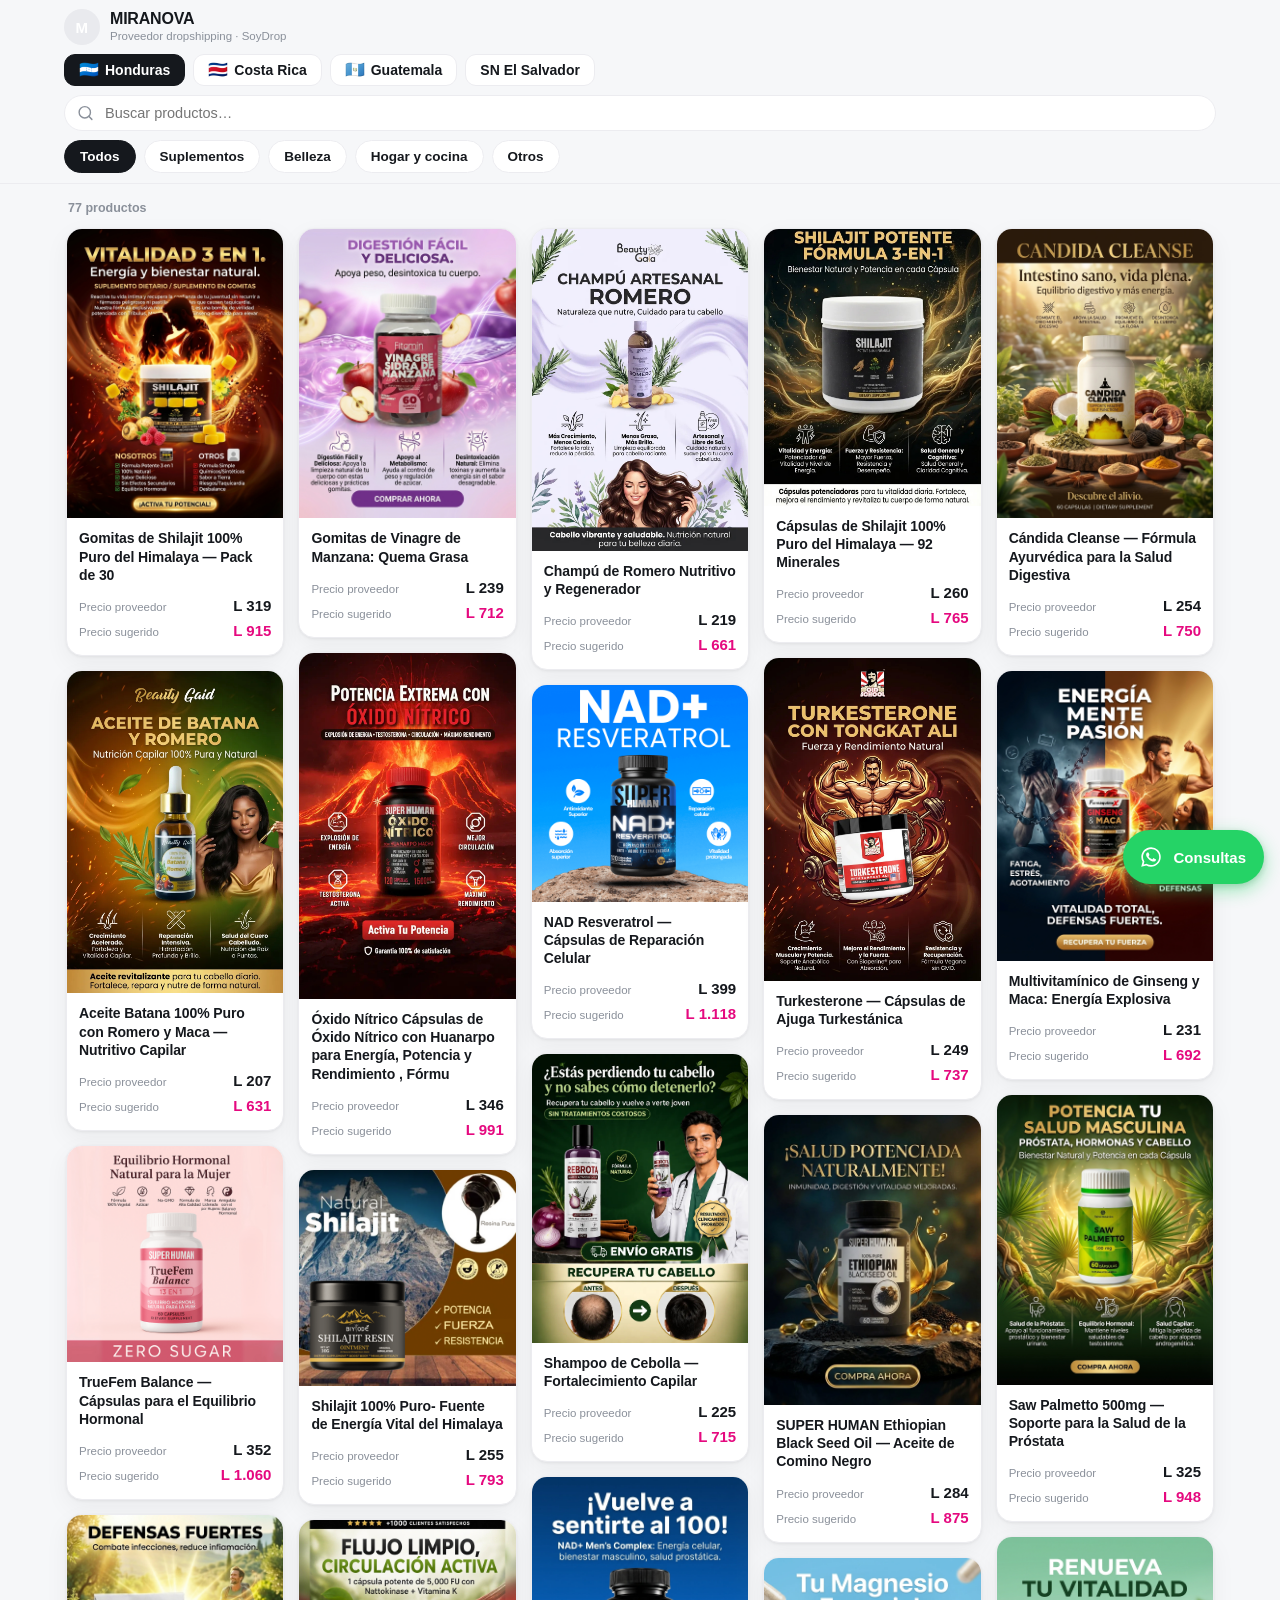
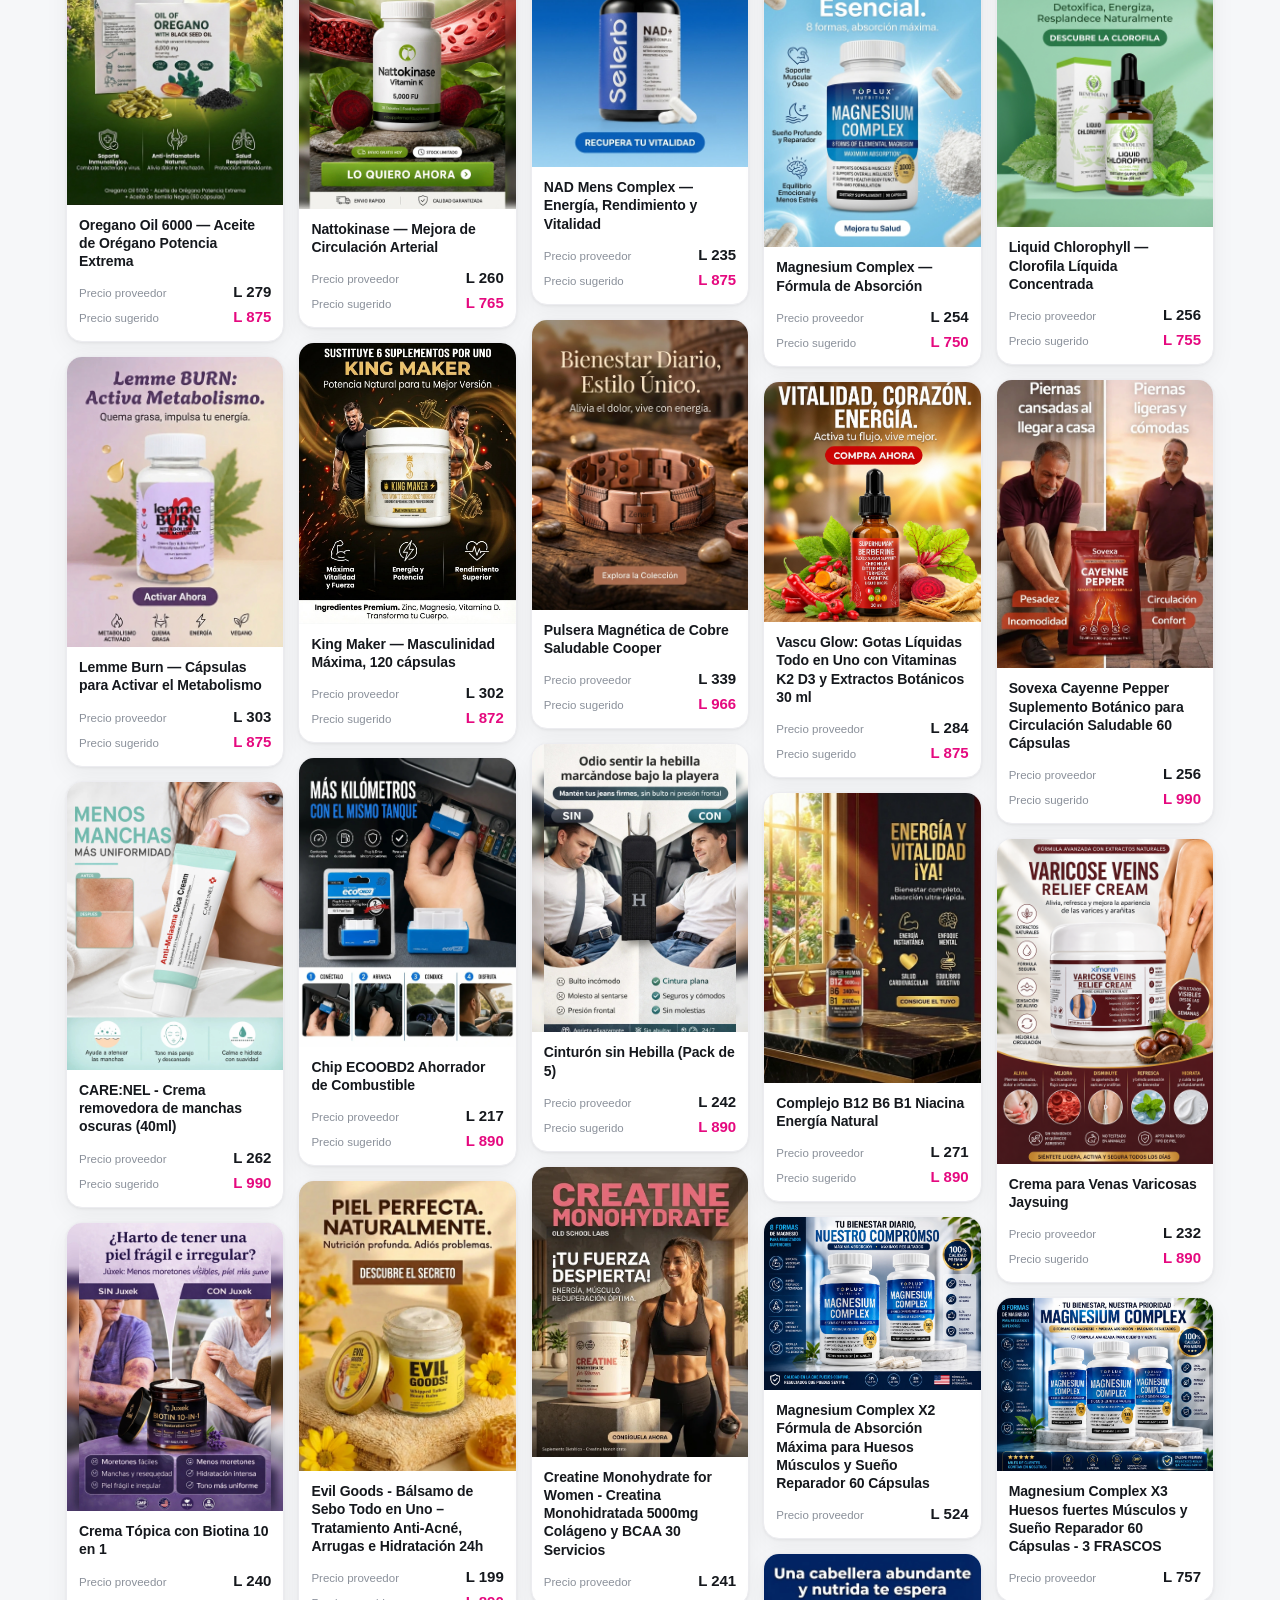
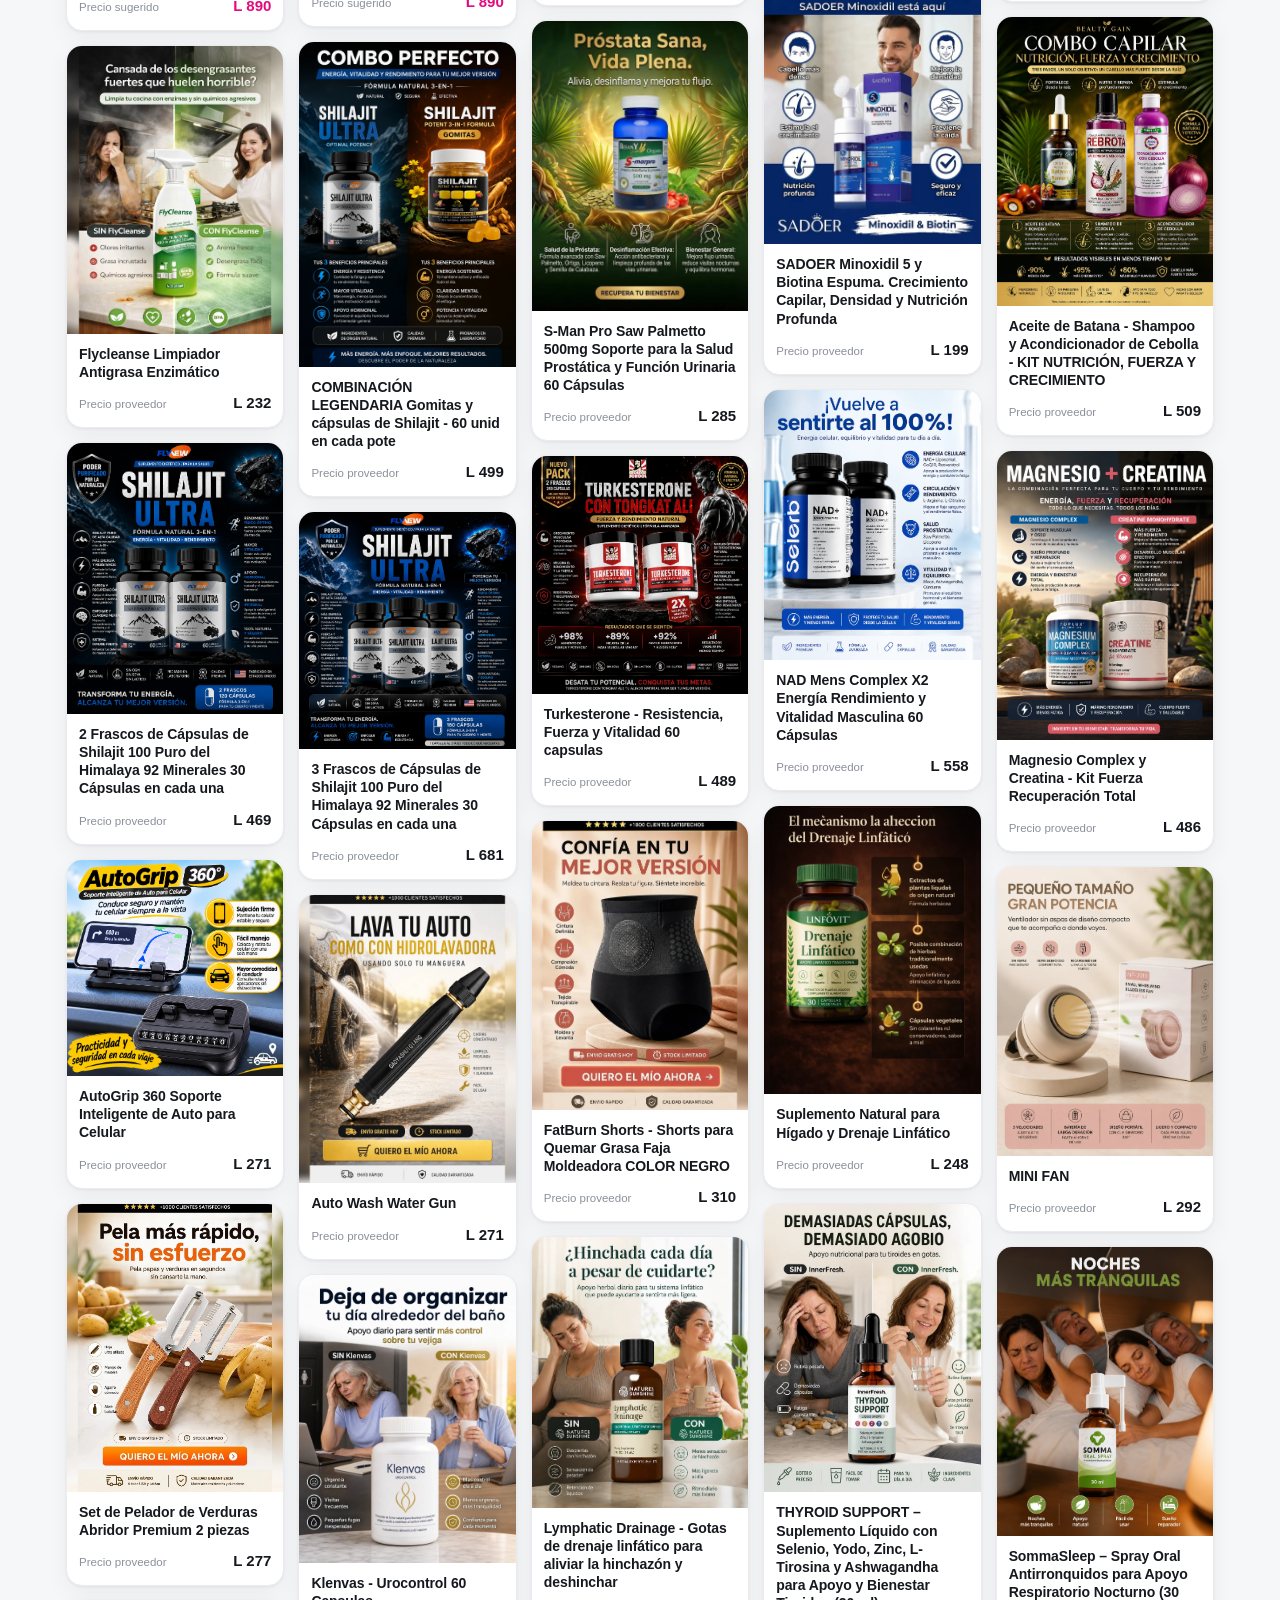
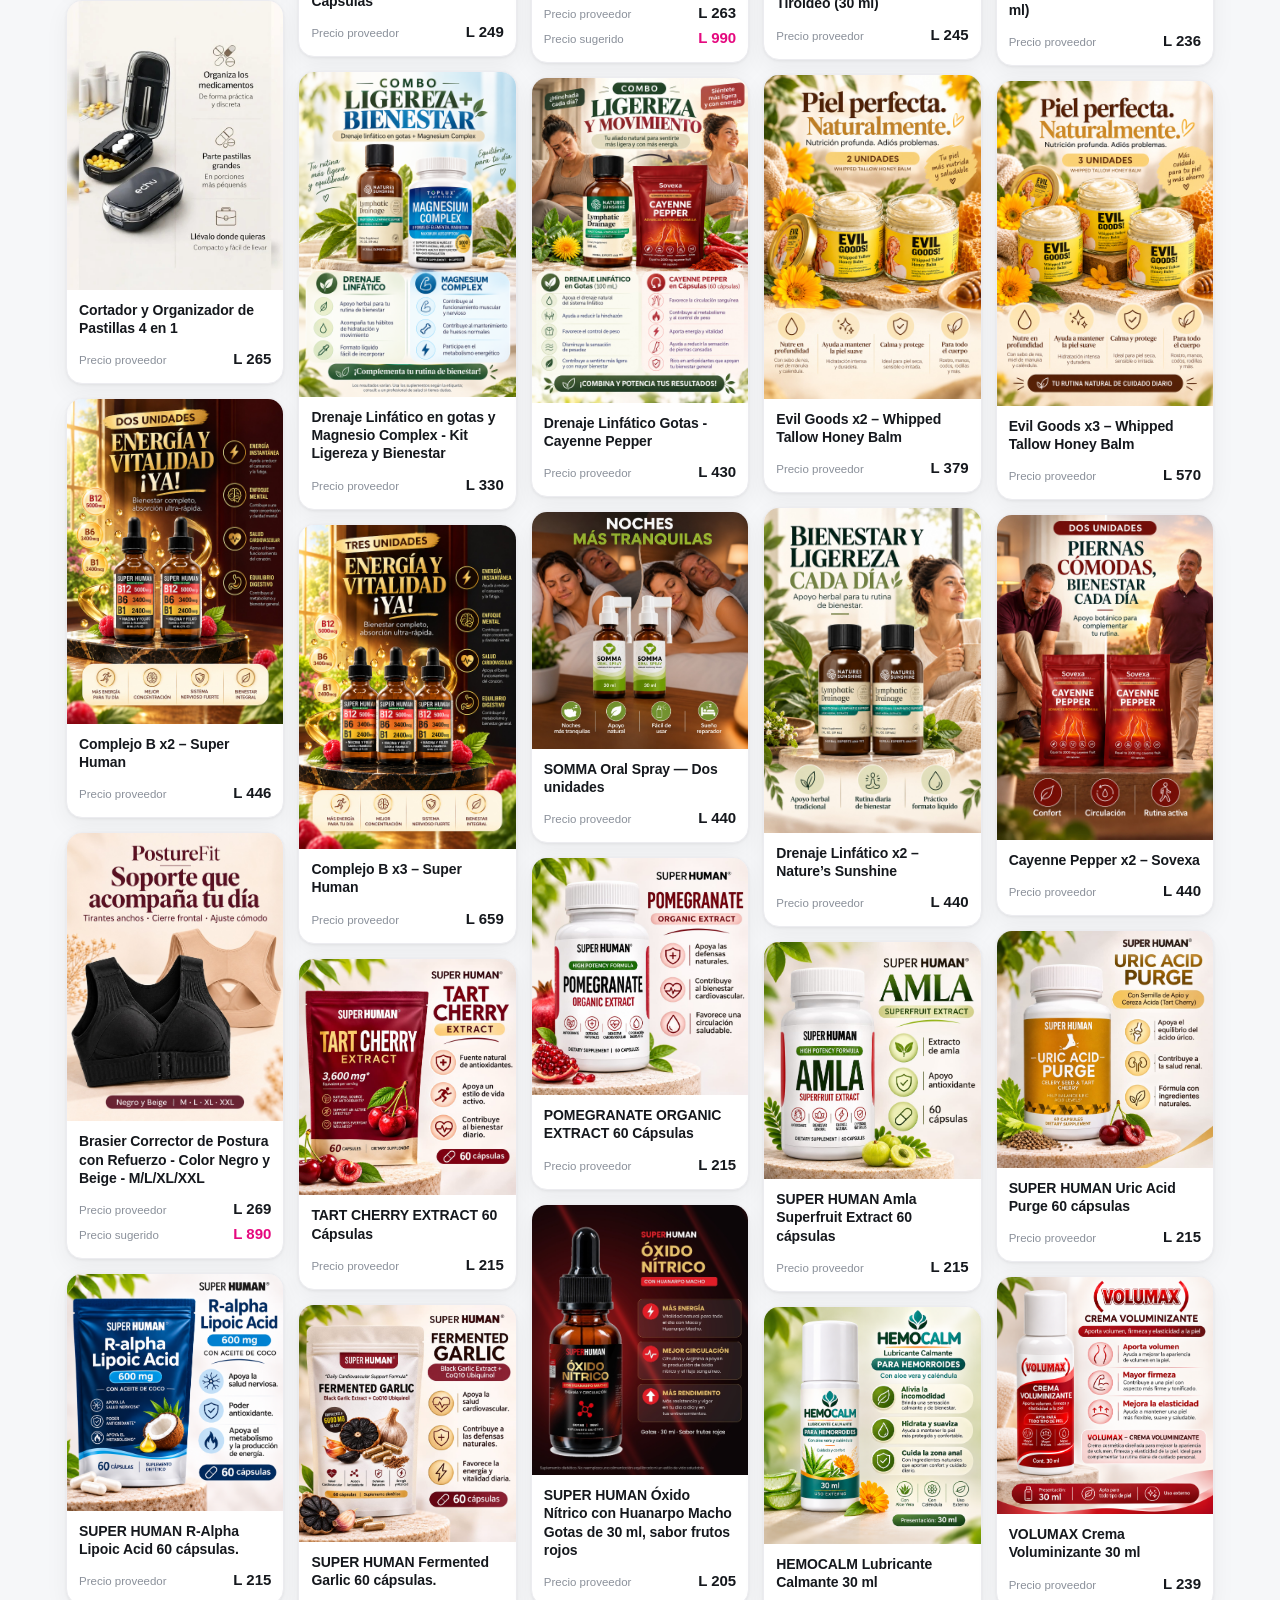
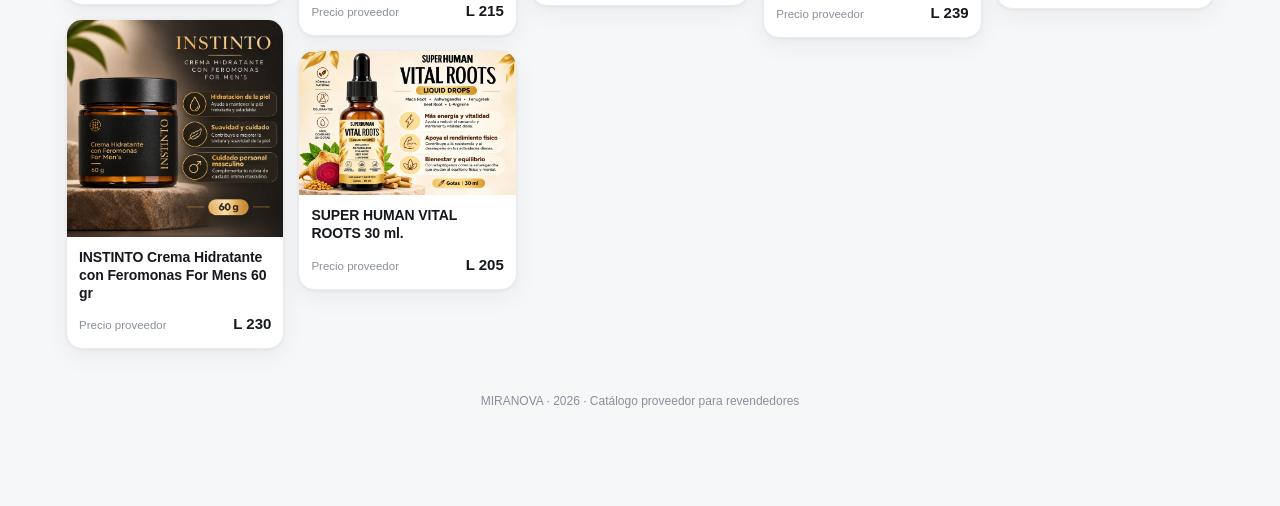
<file: soydrop/index.html>
<!DOCTYPE html>
<html lang="es">
<head>
  <meta charset="UTF-8" />
  <meta name="viewport" content="width=device-width, initial-scale=1, viewport-fit=cover, maximum-scale=5" />
  <meta name="theme-color" content="#f6f7f9" />
  <title>Catálogo Drop Miranova</title>
  <meta name="description" content="Catálogo Drop Miranova — proveedor dropshipping. Productos para revender en tu tienda." />

  <!-- Vista previa al compartir (WhatsApp / redes) -->
  <meta property="og:type" content="website" />
  <meta property="og:title" content="Catálogo Drop Miranova" />
  <meta property="og:description" content="Proveedor dropshipping. Productos para revender en tu tienda." />
  <meta property="og:image" content="https://frankzk.github.io/catalgo-drop-miranova/miranova/og-image.jpg?v=1" />
  <meta property="og:url" content="https://frankzk.github.io/catalgo-drop-miranova/soydrop/" />
  <meta name="twitter:card" content="summary_large_image" />
  <meta name="twitter:title" content="Catálogo Drop Miranova" />
  <meta name="twitter:description" content="Proveedor dropshipping. Productos para revender en tu tienda." />
  <meta name="twitter:image" content="https://frankzk.github.io/catalgo-drop-miranova/miranova/og-image.jpg?v=1" />

  <link rel="icon" type="image/png" href="../favicon.png?v=1" />
  <link rel="apple-touch-icon" href="../favicon.png?v=1" />
  <link rel="stylesheet" href="../styles.css?v=11" />
</head>
<body>
  <header class="site-header">
    <div class="header-inner">
      <div class="brand">
        <div class="brand-avatar" id="brand-avatar"></div>
        <div class="brand-text">
          <div class="brand-name" id="brand-name">Catálogo</div>
          <div class="brand-sub" id="brand-sub"></div>
        </div>
      </div>

      <p class="headline" id="headline" hidden></p>

      <nav class="country-tabs" id="country-tabs" aria-label="País" hidden></nav>

      <div class="search-wrap">
        <svg viewBox="0 0 24 24" fill="none" stroke="currentColor" stroke-width="2" stroke-linecap="round" stroke-linejoin="round"><circle cx="11" cy="11" r="8"/><path d="m21 21-4.3-4.3"/></svg>
        <input id="search" type="search" placeholder="Buscar productos…" autocomplete="off" />
      </div>

      <nav class="chips" id="chips" aria-label="Categorías"></nav>
    </div>
  </header>

  <main>
    <div class="result-count" id="result-count" hidden></div>
    <div class="status" id="status">
      <div class="spinner"></div>
      Cargando productos…
    </div>
    <section class="grid" id="grid" aria-live="polite"></section>
  </main>

  <footer>
    <span id="footer-note"></span>
  </footer>

  <!-- Botón flotante de WhatsApp (se muestra si config tiene whatsappNumber) -->
  <a class="wa-fab" id="wa-fab" hidden href="#" target="_blank" rel="noopener noreferrer" aria-label="Consultas por WhatsApp">
    <svg viewBox="0 0 32 32" fill="currentColor" aria-hidden="true"><path d="M16.04 4c-6.6 0-11.96 5.36-11.96 11.96 0 2.11.55 4.17 1.6 5.98L4 28l6.22-1.63a11.9 11.9 0 0 0 5.82 1.48h.01c6.6 0 11.96-5.36 11.96-11.96 0-3.2-1.25-6.2-3.5-8.46A11.9 11.9 0 0 0 16.04 4Zm0 21.86h-.01a9.9 9.9 0 0 1-5.04-1.38l-.36-.21-3.69.97.98-3.6-.24-.37a9.86 9.86 0 0 1-1.51-5.27c0-5.48 4.46-9.94 9.95-9.94 2.66 0 5.15 1.04 7.03 2.92a9.88 9.88 0 0 1 2.91 7.03c0 5.48-4.46 9.94-9.94 9.94Zm5.45-7.44c-.3-.15-1.77-.87-2.04-.97-.27-.1-.47-.15-.67.15-.2.3-.77.97-.94 1.17-.17.2-.35.22-.65.07-.3-.15-1.26-.46-2.4-1.48-.89-.79-1.49-1.77-1.66-2.07-.17-.3-.02-.46.13-.61.13-.13.3-.35.45-.52.15-.17.2-.3.3-.5.1-.2.05-.37-.02-.52-.07-.15-.67-1.62-.92-2.22-.24-.58-.49-.5-.67-.51l-.57-.01c-.2 0-.52.07-.8.37-.27.3-1.04 1.02-1.04 2.49 0 1.47 1.07 2.89 1.22 3.09.15.2 2.1 3.2 5.08 4.49.71.31 1.26.49 1.69.62.71.23 1.36.2 1.87.12.57-.08 1.77-.72 2.02-1.42.25-.7.25-1.3.17-1.42-.07-.13-.27-.2-.57-.35Z"/></svg>
    <span class="wa-label">Consultas</span>
  </a>

  <!-- Hoja de detalle (bottom sheet) -->
  <div class="sheet-backdrop" id="sheet-backdrop" hidden></div>
  <aside class="sheet" id="sheet" role="dialog" aria-modal="true" aria-label="Detalle de producto" hidden>
    <div class="sheet-grabber"></div>
    <button class="sheet-close" id="sheet-close" aria-label="Cerrar">×</button>
    <div class="sheet-scroll" id="sheet-scroll">
      <div id="sheet-body"></div>
    </div>
  </aside>

  <!-- Plataforma de este catálogo (la lista vive en miranova/data/platforms.json). -->
  <script>window.CATALOG_PLATFORM = "soydrop";</script>
  <script src="../miranova/config.js?v=12"></script>
  <script src="../app.js?v=17"></script>
</body>
</html>
</file>
<file: styles.css>
/* ==========================================================================
   Catálogo Proveedor / Vitrina de Dropshipping — Motor de estilos compartido
   Mobile-first. HTML + CSS + JS puro (sin frameworks).
   ========================================================================== */

/* Regla global imprescindible: el atributo [hidden] SIEMPRE oculta,
   incluso si una clase aplica display:flex/grid. */
[hidden] { display: none !important; }

:root {
  --bg: #f6f7f9;
  --card-bg: #ffffff;
  --text: #15181d;
  --muted: #8a909a;
  --line: #ececf0;
  --accent: #15181d;       /* botón principal (oscuro como las refs) */
  --accent-text: #ffffff;
  --price: #e5097f;        /* magenta como "precio sugerido" */
  --profit: #16a34a;       /* verde "ganancia" */
  --radius: 16px;
  --shadow: 0 1px 3px rgba(16, 18, 22, .06), 0 8px 24px rgba(16, 18, 22, .05);
  --maxw: 1180px;
}

* { box-sizing: border-box; }

html, body { margin: 0; padding: 0; }

body {
  font-family: -apple-system, BlinkMacSystemFont, "Segoe UI", Roboto, Helvetica,
    Arial, "Apple Color Emoji", "Segoe UI Emoji", sans-serif;
  background: var(--bg);
  color: var(--text);
  -webkit-font-smoothing: antialiased;
  line-height: 1.4;
}

img { display: block; max-width: 100%; }

button { font-family: inherit; cursor: pointer; }

a { color: inherit; }

/* ----------------------------- Cabecera --------------------------------- */
.site-header {
  position: sticky;
  top: 0;
  z-index: 20;
  background: rgba(246, 247, 249, .92);
  backdrop-filter: saturate(180%) blur(10px);
  border-bottom: 1px solid var(--line);
}

.header-inner {
  max-width: var(--maxw);
  margin: 0 auto;
  padding: 9px 14px 8px;
}

.brand {
  display: flex;
  align-items: center;
  gap: 10px;
}

.brand-avatar {
  width: 36px;
  height: 36px;
  border-radius: 50%;
  object-fit: cover;
  background: #e9eaee;
  flex: 0 0 auto;
  display: grid;
  place-items: center;
  font-weight: 800;
  color: #fff;
  font-size: 15px;
  letter-spacing: .5px;
}

.brand-text { min-width: 0; }

.brand-name {
  font-size: 16px;
  font-weight: 800;
  letter-spacing: -.2px;
  line-height: 1.1;
}

.brand-sub {
  font-size: 11.5px;
  color: var(--muted);
  margin-top: 1px;
}

.headline {
  margin: 8px 2px 0;
  font-size: 13.5px;
  font-weight: 600;
}
.headline .subtitle {
  display: block;
  font-weight: 400;
  color: var(--muted);
  font-size: 12.5px;
  margin-top: 1px;
}

/* Buscador */
.search-wrap {
  position: relative;
  margin-top: 9px;
}
.search-wrap svg {
  position: absolute;
  left: 13px;
  top: 50%;
  transform: translateY(-50%);
  width: 17px;
  height: 17px;
  color: var(--muted);
  pointer-events: none;
}
#search {
  width: 100%;
  border: 1px solid var(--line);
  background: #fff;
  border-radius: 999px;
  padding: 9px 16px 9px 40px;
  font-size: 14.5px;
  outline: none;
  transition: border-color .15s, box-shadow .15s;
}
#search:focus {
  border-color: #cfd2da;
  box-shadow: 0 0 0 4px rgba(21, 24, 29, .05);
}

/* Taps de país */
.country-tabs {
  display: flex;
  gap: 8px;
  margin-top: 9px;
  overflow-x: auto;
  scrollbar-width: none;
  -webkit-overflow-scrolling: touch;
}
.country-tabs::-webkit-scrollbar { display: none; }
.country-tab {
  flex: 0 0 auto;
  display: inline-flex;
  align-items: center;
  gap: 6px;
  border: 1.5px solid var(--line);
  background: #fff;
  color: var(--text);
  border-radius: 11px;
  padding: 7px 14px;
  font-size: 14px;
  font-weight: 700;
  white-space: nowrap;
  transition: background .15s, color .15s, border-color .15s;
}
.country-tab .flag { font-size: 16px; line-height: 1; }
.country-tab[aria-pressed="true"] {
  background: var(--accent);
  color: var(--accent-text);
  border-color: var(--accent);
}

/* Chips de categorías */
.chips {
  display: flex;
  gap: 8px;
  margin-top: 9px;
  overflow-x: auto;
  scrollbar-width: none;
  -webkit-overflow-scrolling: touch;
  padding-bottom: 2px;
}
.chips::-webkit-scrollbar { display: none; }

.chip {
  flex: 0 0 auto;
  border: 1px solid var(--line);
  background: #fff;
  color: var(--text);
  border-radius: 999px;
  padding: 8px 15px;
  font-size: 13.5px;
  font-weight: 600;
  white-space: nowrap;
  transition: background .15s, color .15s, border-color .15s;
}
.chip[aria-pressed="true"] {
  background: var(--accent);
  color: var(--accent-text);
  border-color: var(--accent);
}

/* ------------------------------ Grilla ---------------------------------- */
main {
  max-width: var(--maxw);
  margin: 0 auto;
  padding: 16px;
}

.status {
  text-align: center;
  color: var(--muted);
  padding: 48px 16px;
  font-size: 15px;
}
.status.error { color: #c0392b; }

.spinner {
  width: 30px;
  height: 30px;
  border: 3px solid var(--line);
  border-top-color: var(--accent);
  border-radius: 50%;
  margin: 0 auto 14px;
  animation: spin .8s linear infinite;
}
@keyframes spin { to { transform: rotate(360deg); } }

/* Tarjetas tipo Pinterest (mismo estilo que el panel /admin): la foto en su
   proporción real. app.js reparte las tarjetas en columnas (.grid-col): 2 en
   el teléfono, 3 desde 700px, 4 desde 1000px y 5 desde 1250px. */
.grid {
  display: flex;
  align-items: flex-start;
  gap: 12px;
}
.grid-col {
  flex: 1 1 0;
  min-width: 0;
  display: flex;
  flex-direction: column;
  gap: 12px;
}
@media (min-width: 700px) { .grid, .grid-col { gap: 14px; } }

/* Tarjeta */
.card {
  background: var(--card-bg);
  border: 1px solid var(--line);
  border-radius: var(--radius);
  overflow: hidden;
  display: flex;
  flex-direction: column;
  box-shadow: var(--shadow);
  transition: transform .12s ease, box-shadow .12s ease;
}
.card:active { transform: scale(.985); }
@media (hover: hover) {
  .card:hover { box-shadow: 0 2px 6px rgba(16,18,22,.08), 0 14px 34px rgba(16,18,22,.10); }
}

.card-media {
  position: relative;
  background: #f0f1f4;
  cursor: pointer;
}
.card-media img {
  display: block;
  width: 100%;
  height: auto;                  /* proporción real de la foto */
}
.card-media .no-img {
  width: 100%; aspect-ratio: 1 / 1;
  display: grid; place-items: center;
  color: var(--muted); font-size: 13px;
}

.card-body {
  padding: 11px 12px 12px;
  display: flex;
  flex-direction: column;
  gap: 2px;
  flex: 1;
}

.card-title {
  font-size: 14px;
  font-weight: 700;
  line-height: 1.3;
  letter-spacing: -.1px;
  cursor: pointer;
}

.card-brand {
  font-size: 11px;
  color: var(--muted);
  text-transform: uppercase;
  letter-spacing: .6px;
  font-weight: 600;
  margin-top: 1px;
}

.card-price {
  font-size: 15px;
  font-weight: 800;
  color: var(--price);
  margin-top: 4px;
}

/* Caja de precios proveedor / sugerido (vitrina de proveedor) */
.card-pricebox, .sheet-pricebox { margin-top: 7px; }
.sheet-pricebox { margin-top: 12px; }
.price-row {
  display: flex;
  align-items: baseline;
  justify-content: space-between;
  gap: 8px;
  padding: 2px 0;
}
.price-label {
  font-size: 11.5px;
  color: var(--muted);
}
.price-prov { font-size: 15px; font-weight: 800; color: var(--text); }
.price-sug  { font-size: 15px; font-weight: 800; color: var(--price); }
.price-profit { font-size: 14px; font-weight: 800; color: var(--profit); }
.price-profit-row { margin-top: 1px; }
.price-profit-row .price-label b { color: var(--profit); font-weight: 800; }
.sheet-pricebox .price-label { font-size: 13px; }
.sheet-pricebox .price-prov, .sheet-pricebox .price-sug { font-size: 18px; }
.sheet-pricebox .price-profit { font-size: 16px; }

/* Botón de WhatsApp "quiero vender" en la hoja de detalle */
.sheet-wa {
  margin-top: 16px;
  width: 100%;
  border: none;
  background: #25d366;
  color: #fff;
  border-radius: 13px;
  padding: 15px;
  font-size: 15.5px;
  font-weight: 700;
  display: inline-flex;
  align-items: center;
  justify-content: center;
  gap: 9px;
  text-decoration: none;
  box-shadow: 0 4px 14px rgba(37, 211, 102, .35);
}
.sheet-wa svg { width: 20px; height: 20px; }
.sheet-wa:active { transform: scale(.99); }

/* Contador de resultados */
.result-count {
  color: var(--muted);
  font-size: 12.5px;
  font-weight: 600;
  margin: 0 2px 10px;
}

.cta {
  margin-top: 10px;
  width: 100%;
  border: none;
  background: var(--accent);
  color: var(--accent-text);
  border-radius: 11px;
  padding: 11px 12px;
  font-size: 13.5px;
  font-weight: 700;
  display: inline-flex;
  align-items: center;
  justify-content: center;
  gap: 7px;
  text-decoration: none;
  transition: opacity .15s, transform .1s;
}
.cta:active { transform: scale(.97); }
@media (hover: hover) { .cta:hover { opacity: .9; } }
.cta svg { width: 15px; height: 15px; }

.cta.disabled {
  background: #e9eaee;
  color: var(--muted);
  pointer-events: none;
}

/* ----------------------- Hoja de detalle (bottom sheet) ----------------- */
.sheet-backdrop {
  position: fixed;
  inset: 0;
  background: rgba(8, 10, 14, .45);
  z-index: 50;
  opacity: 0;
  transition: opacity .25s ease;
}
.sheet-backdrop.open { opacity: 1; }

.sheet {
  position: fixed;
  left: 0; right: 0; bottom: 0;
  z-index: 51;
  background: #fff;
  border-radius: 22px 22px 0 0;
  max-height: 92vh;
  transform: translateY(100%);
  transition: transform .3s cubic-bezier(.22,.61,.36,1);
  display: flex;
  flex-direction: column;
  box-shadow: 0 -10px 40px rgba(0,0,0,.18);
  touch-action: pan-y;
}
.sheet.open { transform: translateY(0); }
.sheet.dragging { transition: none; }

@media (min-width: 720px) {
  .sheet {
    left: 50%;
    right: auto;
    bottom: auto;
    top: 50%;
    width: min(560px, 94vw);
    max-height: 90vh;
    border-radius: 20px;
    transform: translate(-50%, calc(-50% + 24px));
    opacity: 0;
    transition: transform .25s ease, opacity .25s ease;
  }
  .sheet.open { transform: translate(-50%, -50%); opacity: 1; }
}

.sheet-grabber {
  width: 42px;
  height: 5px;
  border-radius: 999px;
  background: #d7d9df;
  margin: 9px auto 4px;
  flex: 0 0 auto;
  cursor: grab;
}

.sheet-close {
  position: absolute;
  top: 12px; right: 12px;
  z-index: 2;
  width: 34px; height: 34px;
  border-radius: 50%;
  border: none;
  background: rgba(255,255,255,.9);
  box-shadow: 0 1px 4px rgba(0,0,0,.15);
  display: grid; place-items: center;
  font-size: 19px; line-height: 1;
  color: #333;
}

.sheet-scroll {
  overflow-y: auto;
  -webkit-overflow-scrolling: touch;
  padding-bottom: env(safe-area-inset-bottom, 0);
}

/* Carrusel */
.carousel {
  position: relative;
  background: #f0f1f4;
}
.carousel-track {
  display: flex;
  overflow-x: auto;
  scroll-snap-type: x mandatory;
  scrollbar-width: none;
  -webkit-overflow-scrolling: touch;
}
.carousel-track::-webkit-scrollbar { display: none; }
.carousel-slide {
  flex: 0 0 100%;
  scroll-snap-align: center;
  aspect-ratio: 1 / 1;
}
.carousel-slide img { width: 100%; height: 100%; object-fit: cover; }

.dots {
  position: absolute;
  left: 0; right: 0; bottom: 10px;
  display: flex;
  justify-content: center;
  gap: 6px;
  pointer-events: none;
}
.dot {
  width: 7px; height: 7px;
  border-radius: 50%;
  background: rgba(255,255,255,.6);
  box-shadow: 0 0 0 1px rgba(0,0,0,.08);
  transition: background .2s, width .2s;
}
.dot.active { background: #fff; width: 18px; border-radius: 999px; }

.sheet-info { padding: 16px 18px 22px; }
.sheet-brand {
  font-size: 11px;
  color: var(--muted);
  text-transform: uppercase;
  letter-spacing: .7px;
  font-weight: 600;
}
.sheet-title {
  font-size: 20px;
  font-weight: 800;
  letter-spacing: -.3px;
  margin: 4px 0 0;
  line-height: 1.25;
}
.sheet-price {
  font-size: 19px;
  font-weight: 800;
  color: var(--price);
  margin-top: 8px;
}
.sheet-desc {
  margin-top: 12px;
  font-size: 14.5px;
  color: #41454d;
  line-height: 1.55;
}
.sheet-cta {
  margin-top: 18px;
  width: 100%;
  border: none;
  background: var(--accent);
  color: var(--accent-text);
  border-radius: 13px;
  padding: 15px;
  font-size: 15.5px;
  font-weight: 700;
  display: inline-flex;
  align-items: center;
  justify-content: center;
  gap: 9px;
  text-decoration: none;
}
.sheet-cta svg { width: 18px; height: 18px; }
.sheet-cta:active { transform: scale(.99); }

/* ---------------------- Botón flotante de WhatsApp ---------------------- */
.wa-fab {
  position: fixed;
  right: 16px;
  bottom: calc(16px + env(safe-area-inset-bottom, 0px));
  z-index: 40;
  display: inline-flex;
  align-items: center;
  gap: 9px;
  height: 54px;
  padding: 0 18px 0 15px;
  background: #25d366;
  color: #fff;
  border-radius: 999px;
  text-decoration: none;
  font-weight: 700;
  font-size: 15px;
  box-shadow: 0 6px 18px rgba(37, 211, 102, .45), 0 2px 6px rgba(0,0,0,.15);
  transition: transform .12s ease, box-shadow .12s ease;
}
.wa-fab svg { width: 26px; height: 26px; flex: 0 0 auto; }
.wa-fab:active { transform: scale(.96); }
@media (hover: hover) { .wa-fab:hover { box-shadow: 0 8px 22px rgba(37,211,102,.55); } }
@media (max-width: 460px) {
  /* En móvil dejamos solo el icono para no tapar contenido. */
  .wa-fab { padding: 0; width: 56px; height: 56px; justify-content: center; }
  .wa-fab .wa-label { display: none; }
}

footer {
  text-align: center;
  color: var(--muted);
  font-size: 12px;
  padding: 28px 16px 96px;
}
footer a { color: var(--muted); }

@media (prefers-reduced-motion: reduce) {
  *, *::before, *::after { transition: none !important; animation: none !important; }
}
</file>
